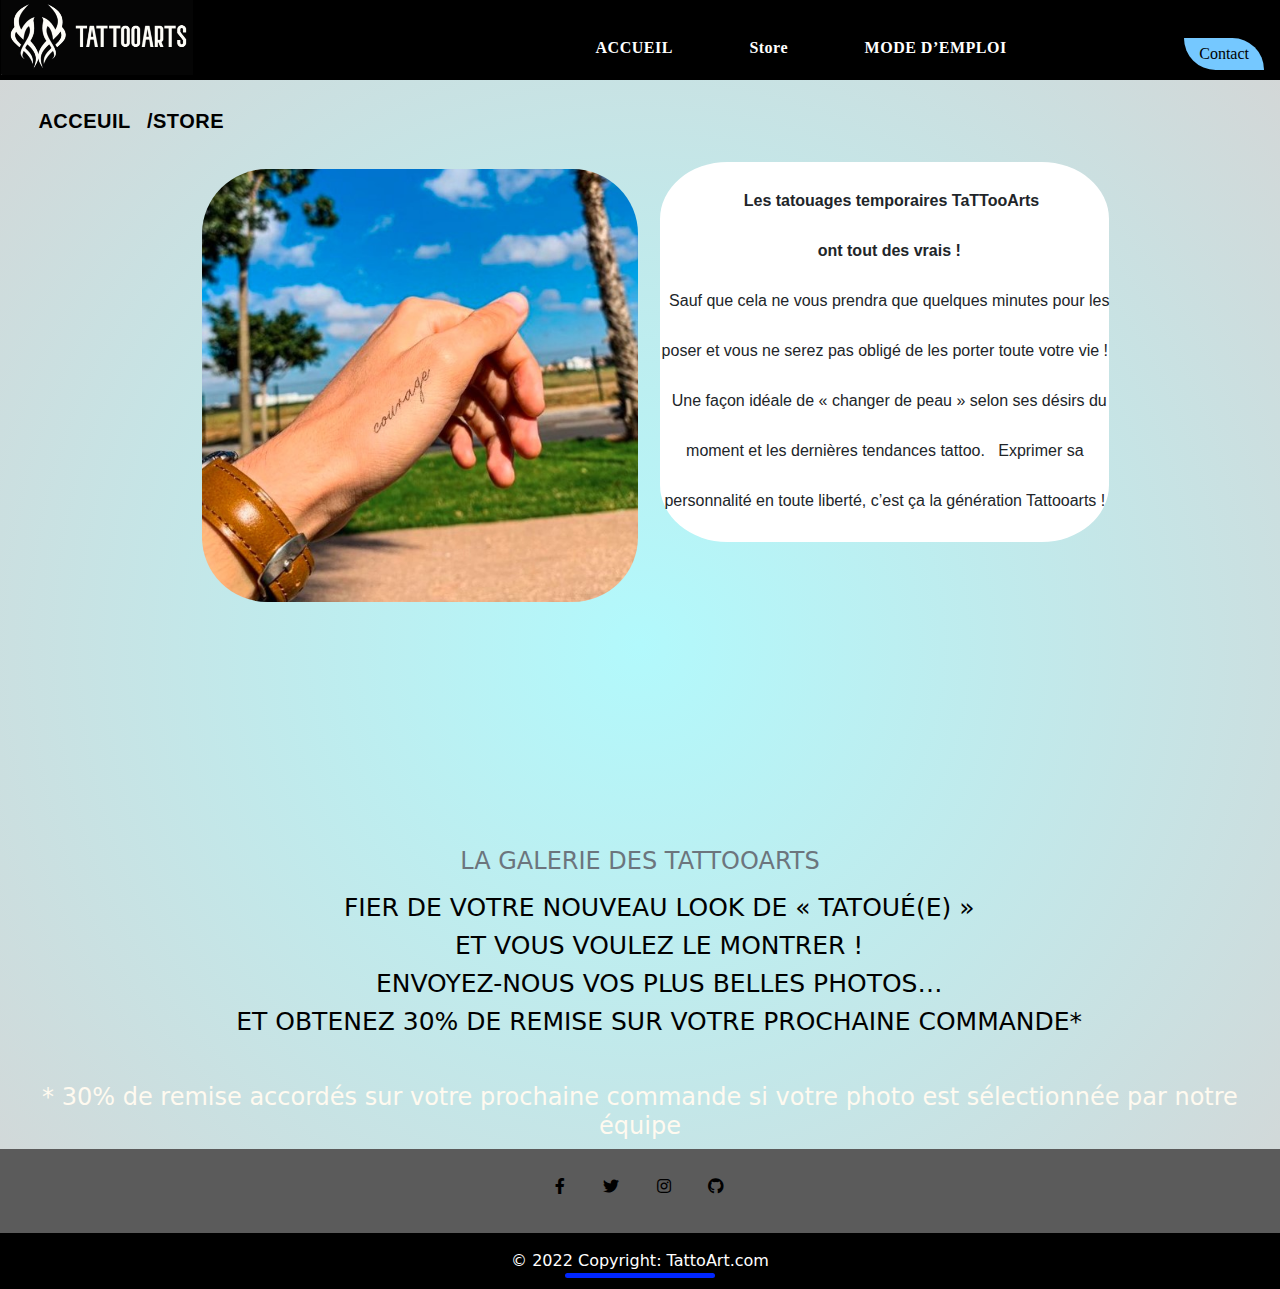
<file: index.html>
<!DOCTYPE html>
<html>
<head>
    <title>Liste</title>
    <meta charset="utf-8">
<meta http-equiv="X-UA-Compatible" content="IE-edge">
    <meta name="viewport" content="width=device-width, initial-scale=1">
    <link rel="stylesheet" href="https://use.fontawesome.com/releases/v5.5.0/css/all.css">
    <link href="https://cdn.jsdelivr.net/npm/bootstrap@5.1.3/dist/css/bootstrap.min.css" rel="stylesheet">
  <script src="https://cdn.jsdelivr.net/npm/bootstrap@5.1.3/dist/js/bootstrap.bundle.min.js"></script>
    <link rel="stylesheet" href="styl.css">
    

</head>
<body>
    <style>

    </style>
<div class="container"></div>
<div id="header">
    <img  id="cp" src="H.jpg" style="border-bottom: black 1PX SOLID;">
    <nav>
        <ul id="ul">
            <li><a id="BYAD" href="ACCEUIL.html">ACCUEIL</a></li>
            <li><a  id="BYAD" href="STORE.html">Store</a></li>
            <li><a id="BYAD" href="mode.html">MODE D’EMPLOI</a></li>

        </ul>
    </nav>
    <a class="CNT" href="Contact.html"><button >Contact</button></a>
</div>

<div class="upe">
    <div><a  class="up" href="ACCEUIL.html"><b>Acceuil</b>&nbsp;</a> 
  
  
      <a  class="up" href="STORE.html">/Store</a> 
  </div>
  </div>




   

<div class="FLEX" >
    <div >
    <img class="FL" src="aaaa.jpg" width="80% " height="60PX">   
   
</div>
<div class="FLX">
<P><B>&nbsp;&nbsp; Les tatouages temporaires TaTTooArts<BR>
    &nbsp;&nbsp;ont tout des vrais !</B><BR>
    
        &nbsp;&nbsp;Sauf que cela ne vous prendra que quelques minutes pour les poser et vous ne serez pas obligé de les porter toute votre vie !<BR>
    
            &nbsp;&nbsp;Une façon idéale de « changer de peau » selon ses désirs du moment et les dernières tendances tattoo.
    
            &nbsp;&nbsp;Exprimer sa personnalité en toute liberté, c’est ça la génération Tattooarts ! </P></div>
</div>
<div class="W">

<h4 class="HM text-secondary"> LA GALERIE DES TATTOOARTS</h4>
<h3  id="H2">FIER DE VOTRE NOUVEAU LOOK DE « TATOUÉ(E) » </h3>
<h3  id="H2">ET VOUS VOULEZ LE MONTRER ! </h3>
<H3  id="H2"> ENVOYEZ-NOUS VOS PLUS BELLES PHOTOS… </H3>
<H3  id="H2">ET OBTENEZ 30% DE REMISE SUR VOTRE PROCHAINE COMMANDE*</H3>
<H4  id="H4">* 30% de remise accordés sur votre prochaine commande si votre photo est sélectionnée par notre équipe</H4>

</div>



   
  <footer class=" text-center text-white" style="background-color:#5b5b5b;">
    <!-- Grid container -->
    <div class="container p-3 pb-0">
      <!-- Section: Social media -->
      <section class="mb-4">
        <!-- Facebook -->
        <a class="btn btn-outline-light btn-floating m-1 r" id="g" href="https://www.facebook.com/profile.php?id=100054025345709" target="_blank" role="button"
          ><i class="fab fa-facebook-f"></i
        ></a>
  
        <!-- Twitter -->
        <a class="btn btn-outline-light btn-floating m-1"  id="g" href="https://twitter.com/mehdi_boubella" target="_blank"  role="button"
          ><i class="fab fa-twitter"></i
        ></a>
  

  
        <!-- Instagram -->
        <a class="btn btn-outline-light btn-floating m-1"  id="g" href="https://www.instagram.com/mehdi_boubella/?hl=fr" target="_blank" role="button"
          ><i class="fab fa-instagram"></i
        ></a>
  
  
        <!-- Github -->
        <a class="btn btn-outline-light btn-floating m-1" id="g" href="https://github.com/Boubella08" target="_blank" role="button"
          ><i class="fab fa-github"></i
        ></a>
      </section>
      <!-- Section: Social media -->
    </div>
    <!-- Grid container -->
  
    <!-- Copyright -->
    <div class="text-center p-3" style="background-color: rgb(0, 0, 0);">
      © 2022 Copyright:
     <label > TattoArt.com</label>
    </div>
    <!-- Copyright -->
  </footer>
  




</div>


</body>
</html>
</file>
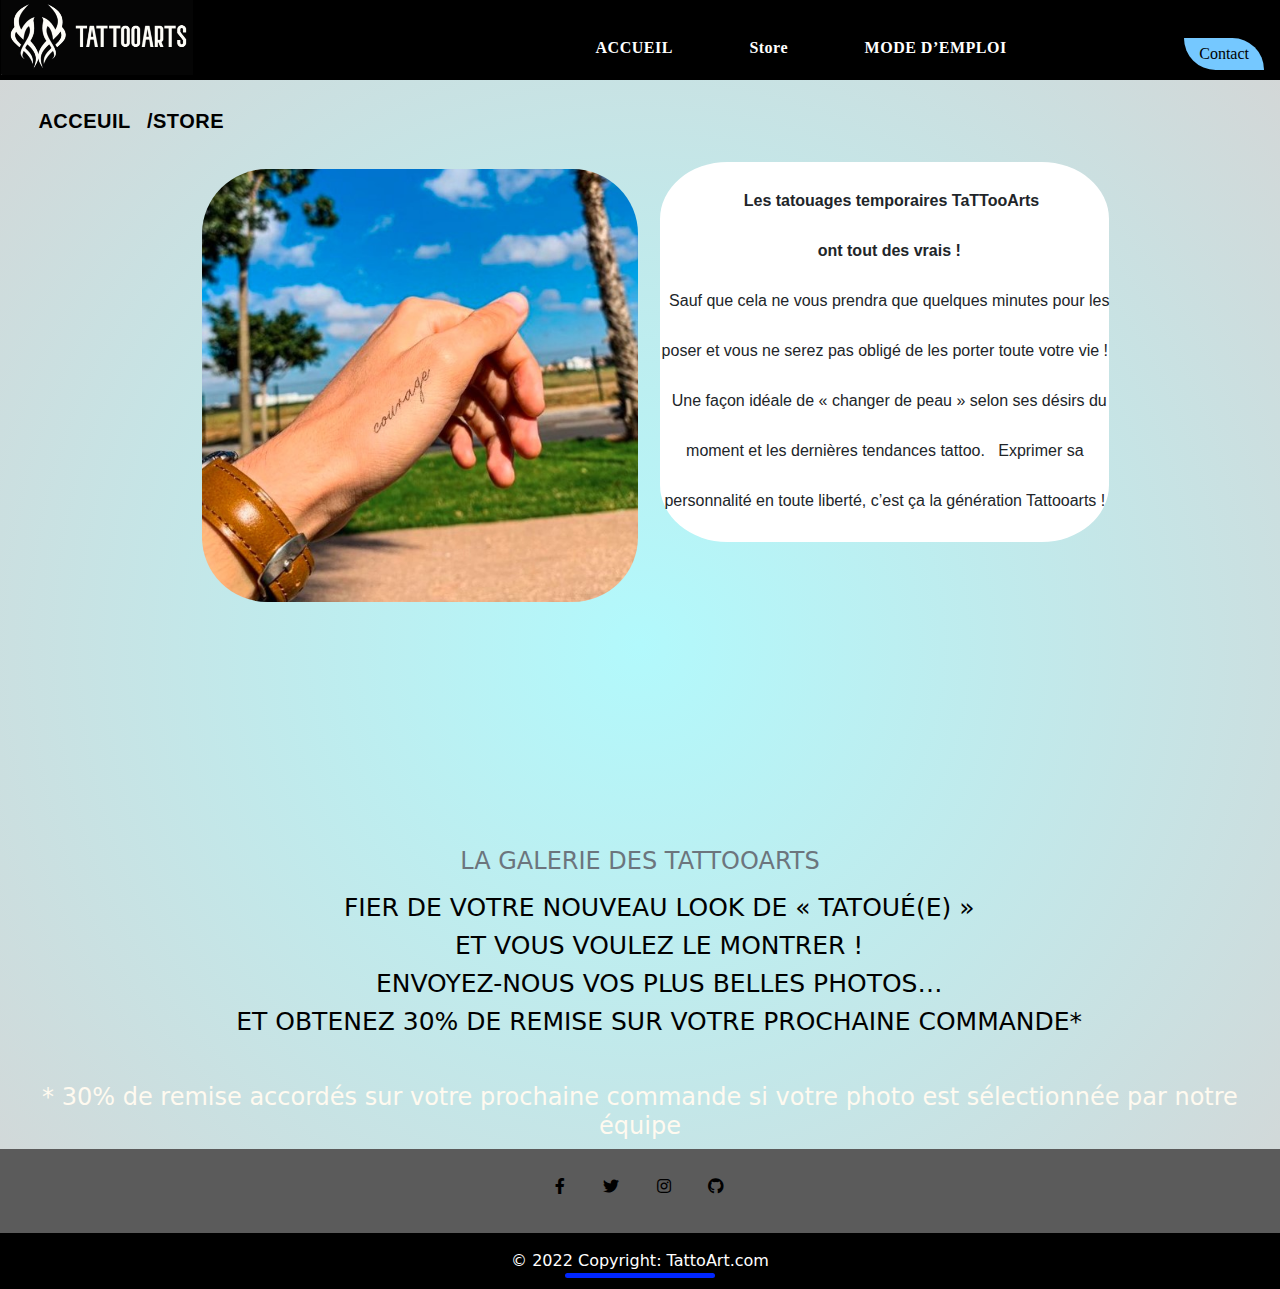
<file: ACCEUIL.html>
<!DOCTYPE html>
<html>
<head>
    <title>Liste</title>
    <meta charset="utf-8">
<meta http-equiv="X-UA-Compatible" content="IE-edge">
    <meta name="viewport" content="width=device-width, initial-scale=1">
    <link rel="stylesheet" href="https://use.fontawesome.com/releases/v5.5.0/css/all.css">
    <link href="https://cdn.jsdelivr.net/npm/bootstrap@5.1.3/dist/css/bootstrap.min.css" rel="stylesheet">
  <script src="https://cdn.jsdelivr.net/npm/bootstrap@5.1.3/dist/js/bootstrap.bundle.min.js"></script>
    <link rel="stylesheet" href="styl.css">
    

</head>
<body>
    <style>

    </style>
<div class="container"></div>
<div id="header">
    <img  id="cp" src="H.jpg" style="border-bottom: black 1PX SOLID;">
    <nav>
        <ul id="ul">
            <li><a id="BYAD" href="ACCEUIL.html">ACCUEIL</a></li>
            <li><a  id="BYAD" href="STORE.html">Store</a></li>
            <li><a id="BYAD" href="mode.html">MODE D’EMPLOI</a></li>

        </ul>
    </nav>
    <a class="CNT" href="Contact.html"><button >Contact</button></a>
</div>

<div class="upe">
    <div><a  class="up" href="ACCEUIL.html"><b>Acceuil</b>&nbsp;</a> 
  
  
      <a  class="up" href="STORE.html">/Store</a> 
  </div>
  </div>




   

<div class="FLEX" >
    <div >
    <img class="FL" src="aaaa.jpg" width="80% " height="60PX">   
   
</div>
<div class="FLX">
<P><B>&nbsp;&nbsp; Les tatouages temporaires TaTTooArts<BR>
    &nbsp;&nbsp;ont tout des vrais !</B><BR>
    
        &nbsp;&nbsp;Sauf que cela ne vous prendra que quelques minutes pour les poser et vous ne serez pas obligé de les porter toute votre vie !<BR>
    
            &nbsp;&nbsp;Une façon idéale de « changer de peau » selon ses désirs du moment et les dernières tendances tattoo.
    
            &nbsp;&nbsp;Exprimer sa personnalité en toute liberté, c’est ça la génération Tattooarts ! </P></div>
</div>
<div class="W">

<h4 class="HM text-secondary"> LA GALERIE DES TATTOOARTS</h4>
<h3  id="H2">FIER DE VOTRE NOUVEAU LOOK DE « TATOUÉ(E) » </h3>
<h3  id="H2">ET VOUS VOULEZ LE MONTRER ! </h3>
<H3  id="H2"> ENVOYEZ-NOUS VOS PLUS BELLES PHOTOS… </H3>
<H3  id="H2">ET OBTENEZ 30% DE REMISE SUR VOTRE PROCHAINE COMMANDE*</H3>
<H4  id="H4">* 30% de remise accordés sur votre prochaine commande si votre photo est sélectionnée par notre équipe</H4>

</div>



   
  <footer class=" text-center text-white" style="background-color:#5b5b5b;">
    <!-- Grid container -->
    <div class="container p-3 pb-0">
      <!-- Section: Social media -->
      <section class="mb-4">
        <!-- Facebook -->
        <a class="btn btn-outline-light btn-floating m-1 r" id="g" href="https://www.facebook.com/profile.php?id=100054025345709" target="_blank" role="button"
          ><i class="fab fa-facebook-f"></i
        ></a>
  
        <!-- Twitter -->
        <a class="btn btn-outline-light btn-floating m-1"  id="g" href="https://twitter.com/mehdi_boubella" target="_blank"  role="button"
          ><i class="fab fa-twitter"></i
        ></a>
  

  
        <!-- Instagram -->
        <a class="btn btn-outline-light btn-floating m-1"  id="g" href="https://www.instagram.com/mehdi_boubella/?hl=fr" target="_blank" role="button"
          ><i class="fab fa-instagram"></i
        ></a>
  
  
        <!-- Github -->
        <a class="btn btn-outline-light btn-floating m-1" id="g" href="https://github.com/Boubella08" target="_blank" role="button"
          ><i class="fab fa-github"></i
        ></a>
      </section>
      <!-- Section: Social media -->
    </div>
    <!-- Grid container -->
  
    <!-- Copyright -->
    <div class="text-center p-3" style="background-color: rgb(0, 0, 0);">
      © 2022 Copyright:
     <label > TattoArt.com</label>
    </div>
    <!-- Copyright -->
  </footer>
  




</div>


</body>
</html>
</file>
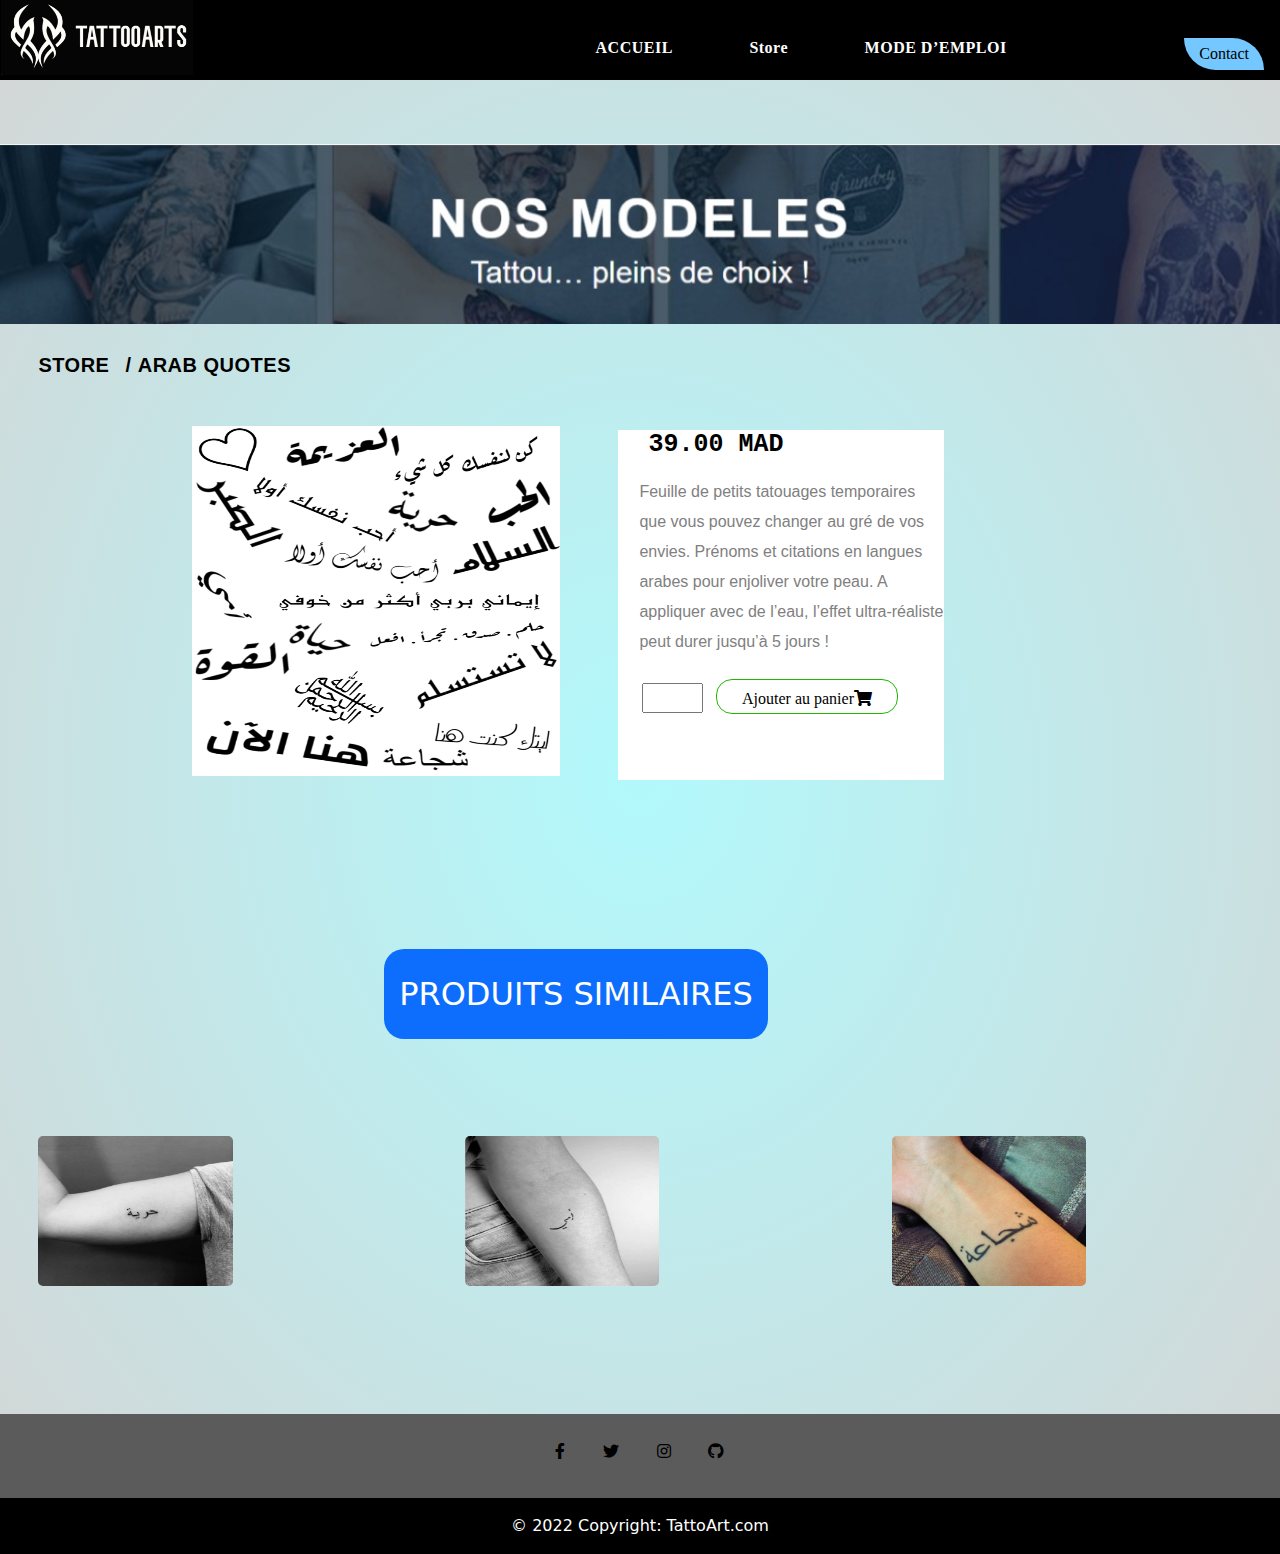
<file: arabquo.html>
<!DOCTYPE html>
<html>
  <head>
    <title>Liste</title>
    <meta charset="utf-8">
    <meta name="viewport" content="width=device-width, initial-scale=1">
    <link rel="stylesheet" href="https://use.fontawesome.com/releases/v5.5.0/css/all.css">
    <link href="https://cdn.jsdelivr.net/npm/bootstrap@5.1.3/dist/css/bootstrap.min.css" rel="stylesheet">
  <script src="https://cdn.jsdelivr.net/npm/bootstrap@5.1.3/dist/js/bootstrap.bundle.min.js"></script>
    <link rel="stylesheet" href="styl.css">
  </head>
  <body>
    <div id="header">
      <img id="cp" src="H.jpg" style="border-bottom: black 1px SOLID" />
      <nav>
        <ul id="ul">
          <li><a id="BYAD" href="ACCEUIL.html">ACCUEIL</a></li>
          <li><a  id="BYAD" href="STORE.html">Store</a></li>
          <li><a id="BYAD" href="mode.html">MODE D’EMPLOI</a></li>
        </ul>
      </nav>
      <a class="CNT" href="Contact.html"><button>Contact</button></a>
    </div>

    <div><img id="NOS" src="Capture web_16-12-2021_214516_.jpeg" /></div>
    <div class="upe">
      <div>
        <a class="up" href="STORE.html">Store&nbsp;</a>

        <a class="up" href="STORE.html"><b>/&nbsp;Arab Quotes</b></a>
      </div>
    </div>

    <div class="QUOTE">
      <div id="photo">
        <img id="IMS" src="QUOTARAB.jpeg" />
      </div>
      <div id="statuS">
        <h3><b>39.00 MAD</b></h3>

        <p>
          Feuille de petits tatouages temporaires que vous pouvez changer au gré
          de vos envies. Prénoms et citations en langues arabes pour enjoliver
          votre peau. A appliquer avec de l’eau, l’effet ultra-réaliste peut
          durer jusqu’à 5 jours !
        </p>
        <input type="number" id="num" value="numero" name="1" />
        <button type="submit" id="SUB2" >
          Ajouter au panier<i id="pan" class="fas fa-shopping-cart"></i>
        </button>
      </div>
    </div>
    


      <h2 class="bg-primary text-white" id="PROD">PRODUITS SIMILAIRES </h2>
      <div class="CON">
      <div class="A"><img id="sq" src="ar1.jpeg" /></div>
      <div class="A"><img id="sq" src="AR2.jpeg" /></div>
      <div class="A"><img id="sq" src="AR3.jpeg" /></div>
    </div>
    

    <footer class=" text-center text-white" style="background-color:#5b5b5b;">
      <!-- Grid container -->
      <div class="container p-3 pb-0">
        <!-- Section: Social media -->
        <section class="mb-4">
          <!-- Facebook -->
          <a class="btn btn-outline-light btn-floating m-1 r" id="g" href="https://www.facebook.com/profile.php?id=100054025345709" target="_blank" role="button"
            ><i class="fab fa-facebook-f"></i
          ></a>
    
          <!-- Twitter -->
          <a class="btn btn-outline-light btn-floating m-1"  id="g" href="https://twitter.com/mehdi_boubella" target="_blank"  role="button"
            ><i class="fab fa-twitter"></i
          ></a>
    
  
    
          <!-- Instagram -->
          <a class="btn btn-outline-light btn-floating m-1"  id="g" href="https://www.instagram.com/mehdi_boubella/?hl=fr" target="_blank" role="button"
            ><i class="fab fa-instagram"></i
          ></a>
    
    
          <!-- Github -->
          <a class="btn btn-outline-light btn-floating m-1" id="g" href="https://github.com/Boubella08" target="_blank" role="button"
            ><i class="fab fa-github"></i
          ></a>
        </section>
        <!-- Section: Social media -->
      </div>
      <!-- Grid container -->
    
      <!-- Copyright -->
      <div class="text-center p-3" style="background-color: rgb(0, 0, 0);">
        © 2022 Copyright:
       <label > TattoArt.com</label>
      </div>
      <!-- Copyright -->
    </footer>

    <style>
      h2 {
        color: gray;
        margin-top: -10%;
      }
      .A #sq {
        display: block;
        border-radius: 5px;
      }
      .A:hover {
        transform: scale(1.2);
      }
      #SUB2:hover {
        background-color: #4caf50;
        color: white;
      }
      input[type="number"] {
        width: 20%;
        height: 30px;
        text-align: center;
        margin-left: 1%;
        margin-top: 3%;
      }
      input[type="number"]:hover {
        border-color: rgba(20, 0, 148, 0.692);
        box-shadow: black;
      }
    

      #photo {
        margin-right: 10%;
        margin-bottom: 10%;
      }
      H3 {
        color: black;
        font-size: 25px;
        margin-left: 3%;
      }
      #pan {
        color: black;
      }
    </style>
  </body>
</html>
</file>
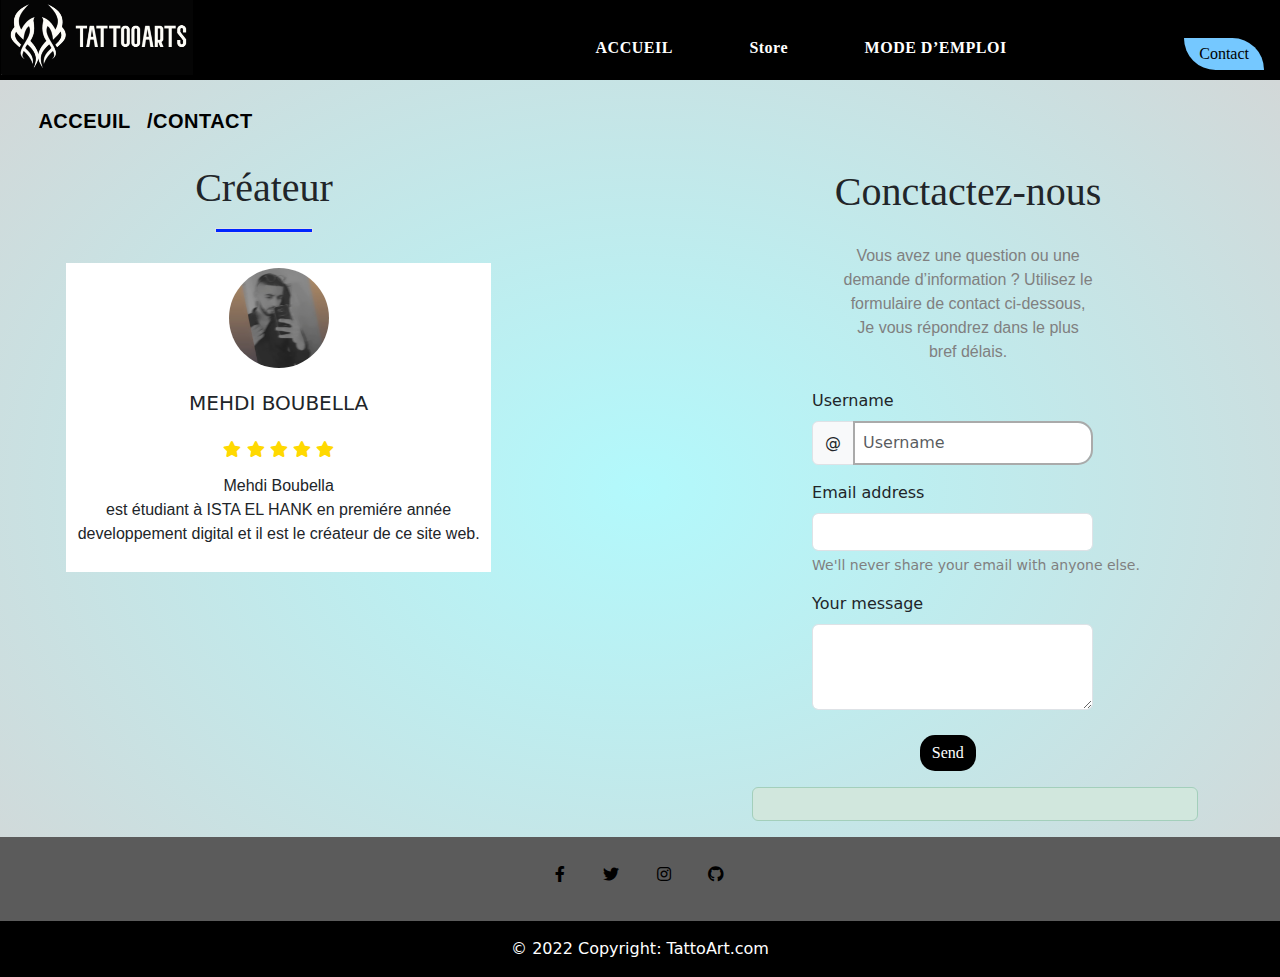
<file: contact.html>
<!DOCTYPE html>
<html>
<head>
  <title>Liste</title>
  <meta charset="utf-8">
  <meta name="viewport" content="width=device-width, initial-scale=1">
  <link rel="stylesheet" href="https://use.fontawesome.com/releases/v5.5.0/css/all.css">
  <link href="https://cdn.jsdelivr.net/npm/bootstrap@5.1.3/dist/css/bootstrap.min.css" rel="stylesheet">
<script src="https://cdn.jsdelivr.net/npm/bootstrap@5.1.3/dist/js/bootstrap.bundle.min.js"></script>
  <link rel="stylesheet" href="styl.css">
    
    

</head>
<body>
  
    <div id="header">
        <img  id="cp" src="H.jpg" style="border-bottom: black 1PX SOLID;">
    <nav>
        <ul id="ul">
          <li><a id="BYAD" href="ACCEUIL.html">ACCUEIL</a></li>
          <li><a  id="BYAD" href="STORE.html">Store</a></li>
          <li><a id="BYAD" href="mode.html">MODE D’EMPLOI</a></li>

        </ul>
    </nav>
    <a class="CNT" href="Contact.html"><button >Contact</button></a>
</div>

<div class="upe">
  <div><a  class="up" href="ACCEUIL.html"><b>Acceuil</b>&nbsp;</a> 
    <a  class="up" href="STORE.html">/Contact</a> 
</div>
</div>

<div class="jmaa">
 
    <div class="CRE">
     <h1>Créateur</h1>
      <div class="border"></div>

    <div class="RA">
      <div class="col">
        <div class="testimonial">
          <img src="IMG_20211127_011144_631.jpg" alt="">
          <div class="name">Mehdi Boubella</div>
          <div class="star">
            <i id="o" class="fas fa-star"></i>
            <i id="o" class="fas fa-star"></i>
            <i id="o" class="fas fa-star"></i>
            <i id="o" class="fas fa-star"></i>
            <i id="o" class="fas fa-star"></i>
          </div>

          <p>
            Mehdi Boubella<br> est étudiant à ISTA EL HANK en premiére année developpement digital et il est le créateur de ce site web. 
          </p>
        </div>
      </div>
    </div>
  </div>



  <div class="B">
     <h1>Conctactez-nous</h1>
        <p id="kj">Vous avez une question ou une demande d’information ? 
                    Utilisez le formulaire de contact ci-dessous, 
                      Je vous  répondrez dans le plus bref délais.</p>


      <form>
          <label for="exampleFormControlInput1" class="form-label">Username</label><BR>
          <div class="input-group mb-3" id="AWA">
          <span class="input-group-text" id="basic-addon1">@</span>
          <input type="text" class="form-control" placeholder="Username"  aria-label="Username" aria-describedby="basic-addon1">
          </div>
          <div class="mb-3">
          <label for="exampleInputEmail1" class="form-label">Email address</label>
          <input type="email" class="form-control" id="exampleInputEmail1" aria-describedby="emailHelp">
          <div id="emailHelp" class="form-text">We'll never share your email with anyone else.</div>
          </div>
          <div class="mb-3">
          <label for="exampleFormControlTextarea1" class="form-label">Your message</label>
          <textarea class="form-control" id="exampleFormControlTextarea1" rows="3"></textarea>
          </div>
          <button type="submit" class="btn btn-dark" data-bs-toggle="collapse" data-bs-target="#demo" id="submit"> Send</button>

        </form>
  </div>

  </div>


</div>


  <div class="container mt-3">
  
    <div class="alert alert-success"  id="message" >
    
      <div id="demo" class="collapse">
        <strong>Success!</strong> The message has been sent successfully
      </div>
    </div>
  </div>
    
 




  <footer class=" text-center text-white" style="background-color:#5b5b5b;">
    <!-- Grid container -->
    <div class="container p-3 pb-0">
      <!-- Section: Social media -->
      <section class="mb-4">
        <!-- Facebook -->
        <a class="btn btn-outline-light btn-floating m-1 r" id="g" href="https://www.facebook.com/profile.php?id=100054025345709" target="_blank" role="button"
          ><i class="fab fa-facebook-f"></i
        ></a>
  
        <!-- Twitter -->
        <a class="btn btn-outline-light btn-floating m-1"  id="g" href="https://twitter.com/mehdi_boubella" target="_blank"  role="button"
          ><i class="fab fa-twitter"></i
        ></a>
  

  
        <!-- Instagram -->
        <a class="btn btn-outline-light btn-floating m-1"  id="g" href="https://www.instagram.com/mehdi_boubella/?hl=fr" target="_blank" role="button"
          ><i class="fab fa-instagram"></i
        ></a>
  
  
        <!-- Github -->
        <a class="btn btn-outline-light btn-floating m-1" id="g" href="https://github.com/Boubella08" target="_blank" role="button"
          ><i class="fab fa-github"></i
        ></a>
      </section>
      <!-- Section: Social media -->
    </div>
    <!-- Grid container -->
  
    <!-- Copyright -->
    <div class="text-center p-3" style="background-color: rgb(0, 0, 0);">
      © 2022 Copyright:
     <label > TattoArt.com</label>
    </div>
    <!-- Copyright -->
  </footer>















<style>
  


  
 
  form{
    margin-left: 25%;
    margin-top: 4%;
  }
 
  .maza{
    color: white;
    font-family: calibri;
    
   
  }
  .maza:hover{
    color: white;
  }

  *{
    margin: 0px;
    padding: 0px;
    box-sizing: border-box;
  }


</style>
</body>
</html>
</file>
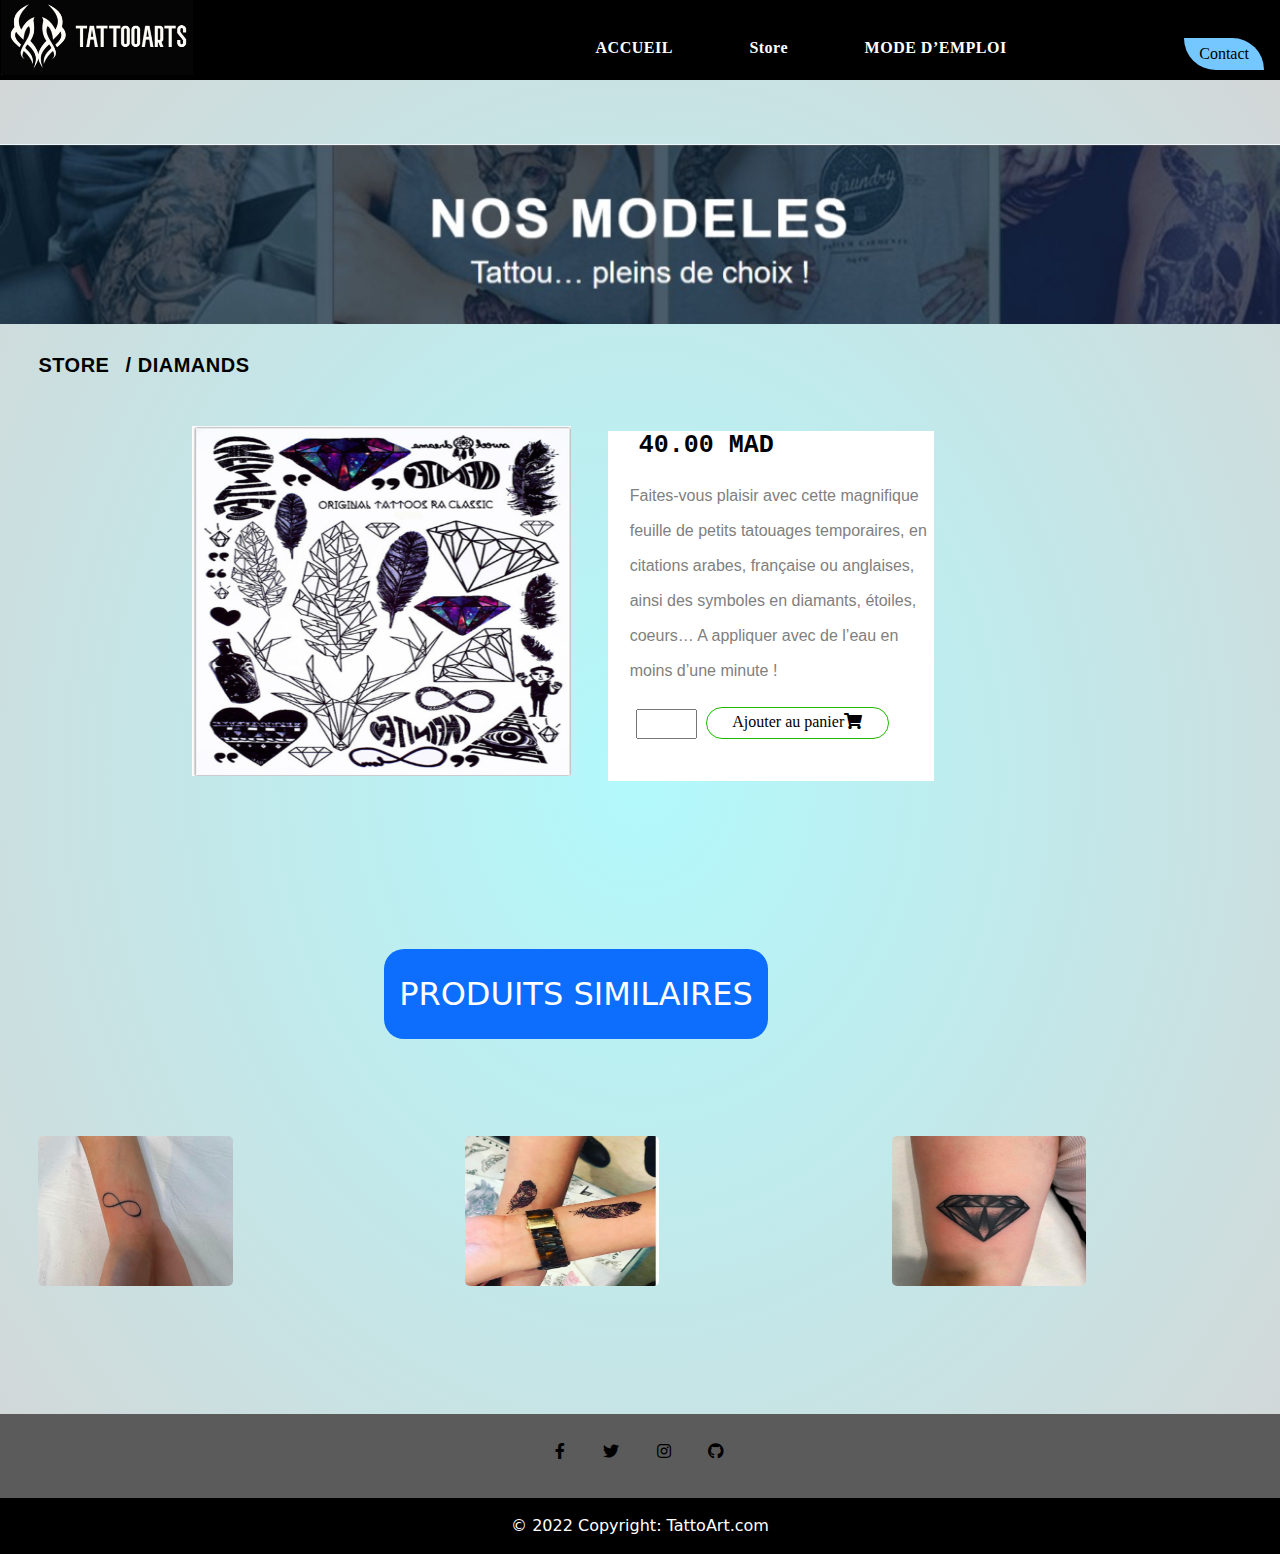
<file: diam.html>
<!DOCTYPE html>
<html>
  <head>
    <title>Liste</title>
    <meta charset="utf-8" />
    <meta name="viewport" content="width=device-width, initial-scale=1" />
    <link
      rel="stylesheet"
      href="https://use.fontawesome.com/releases/v5.5.0/css/all.css"
    />
    <link
      href="https://cdn.jsdelivr.net/npm/bootstrap@5.1.3/dist/css/bootstrap.min.css"
      rel="stylesheet"
    />
    <script src="https://cdn.jsdelivr.net/npm/bootstrap@5.1.3/dist/js/bootstrap.bundle.min.js"></script>
    <link rel="stylesheet" href="styl.css" />
  </head>
  <body>
    <div id="header">
      <img id="cp" src="H.jpg" style="border-bottom: black 1px SOLID" />
      <nav>
        <ul id="ul">
          <li><a id="BYAD" href="ACCEUIL.html">ACCUEIL</a></li>
          <li><a id="BYAD" href="STORE.html">Store</a></li>
          <li><a id="BYAD" href="mode.html">MODE D’EMPLOI</a></li>
        </ul>
      </nav>
      <a class="CNT" href="Contact.html"><button>Contact</button></a>
    </div>

    <div><img id="NOS" src="Capture web_16-12-2021_214516_.jpeg" /></div>
    <div class="upe">
      <div>
        <a class="up" href="STORE.html">Store&nbsp;</a>

        <a class="up" href="diam.html"><b>/&nbsp;Diamands</b></a>
      </div>
    </div>

    <div class="QUOTE">
      <div id="photo">
        <img id="IM2" src="diamond.png" />
      </div>
      <div id="st">
        <h3><B>40.00 MAD</B></h3>

        <p>
          Faites-vous plaisir avec cette magnifique feuille de petits tatouages
          temporaires, en citations arabes, française ou anglaises, ainsi des
          symboles en diamants, étoiles, coeurs… A appliquer avec de l’eau en
          moins d’une minute !
        </p>
        <input type="number" id="numD" value="numero" name="1" />
        <button type="submit" id="SUB3">
          <h6>
            Ajouter au panier<i id="pan" class="fas fa-shopping-cart"></i>
          </h6>
        </button>
      </div>
    </div>

    <h2 class="bg-primary text-white" id="PROD">PRODUITS SIMILAIRES</h2>

    <div class="CON">
      <div class="A"><img id="sq" src="infi.jpg" /></div>
      <div class="A"><img id="sq" src="dt.jpg" /></div>
      <div class="A"><img id="sq" src="di1.jpg" /></div>
    </div>
    

    <footer class=" text-center text-white" style="background-color:#5b5b5b;">
      <!-- Grid container -->
      <div class="container p-3 pb-0">
        <!-- Section: Social media -->
        <section class="mb-4">
          <!-- Facebook -->
          <a class="btn btn-outline-light btn-floating m-1 r" id="g" href="https://www.facebook.com/profile.php?id=100054025345709" target="_blank" role="button"
            ><i class="fab fa-facebook-f"></i
          ></a>
    
          <!-- Twitter -->
          <a class="btn btn-outline-light btn-floating m-1"  id="g" href="https://twitter.com/mehdi_boubella" target="_blank"  role="button"
            ><i class="fab fa-twitter"></i
          ></a>
    
  
    
          <!-- Instagram -->
          <a class="btn btn-outline-light btn-floating m-1"  id="g" href="https://www.instagram.com/mehdi_boubella/?hl=fr" target="_blank" role="button"
            ><i class="fab fa-instagram"></i
          ></a>
    
    
          <!-- Github -->
          <a class="btn btn-outline-light btn-floating m-1" id="g" href="https://github.com/Boubella08" target="_blank" role="button"
            ><i class="fab fa-github"></i
          ></a>
        </section>
        <!-- Section: Social media -->
      </div>
      <!-- Grid container -->
    
      <!-- Copyright -->
      <div class="text-center p-3" style="background-color: rgb(0, 0, 0);">
        © 2022 Copyright:
       <label > TattoArt.com</label>
      </div>
      <!-- Copyright -->
    </footer>
    
  </body>
</html>
</file>
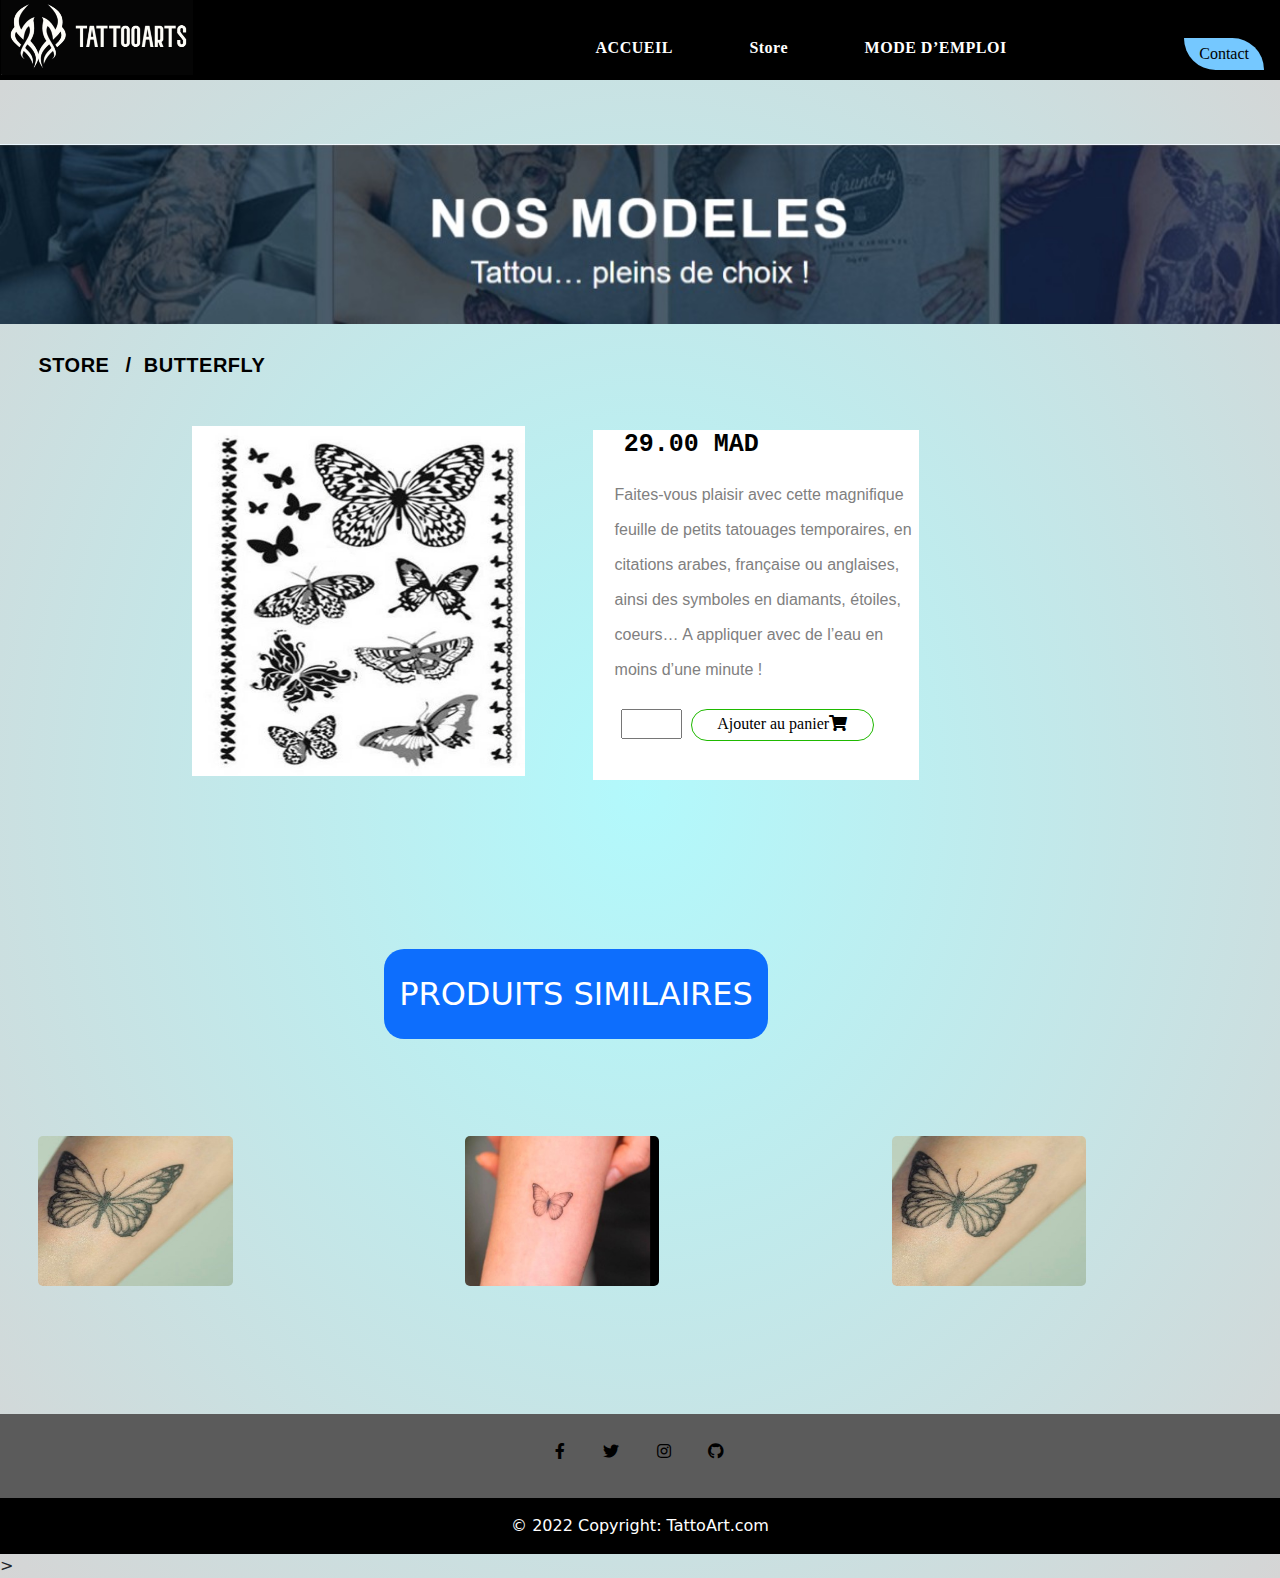
<file: index (2).html>
<!DOCTYPE html>
<html>
<head>
    <title>Liste</title>
    <meta charset="utf-8">
    <meta name="viewport" content="width=device-width, initial-scale=1">
    <link rel="stylesheet" href="https://use.fontawesome.com/releases/v5.5.0/css/all.css">
    <link href="https://cdn.jsdelivr.net/npm/bootstrap@5.1.3/dist/css/bootstrap.min.css" rel="stylesheet">
  <script src="https://cdn.jsdelivr.net/npm/bootstrap@5.1.3/dist/js/bootstrap.bundle.min.js"></script>
    <link rel="stylesheet" href="styl.css">
</head>
<body>


        
<div id="header">
            <img  id="cp" src="H.jpg" style="border-bottom: black 1PX SOLID;">
    <nav>
        <ul id="ul">
            <li><a id="BYAD" href="ACCEUIL.html">ACCUEIL</a></li>
            <li><a  id="BYAD" href="STORE.html">Store</a></li>
            <li><a id="BYAD" href="mode.html">MODE D’EMPLOI</a></li>

        </ul>
    </nav>
    <a class="CNT" href="Contact.html"><button >Contact</button></a>
</div>

  
    
<div>  <img id="NOS" src="Capture web_16-12-2021_214516_.jpeg"></div>
<div class="upe">
    <div><a  class="up" href="STORE.html">Store&nbsp;</a> 


    <a  class="up" href="BUTTER.html"><b>/&nbsp; Butterfly</b></a> 
    </div>
</div>

<div class="QUOTE">
<div id="photo">
    <img id="IMT" src="bu.jpg">
</div>
<div id="stat">
    <H3><B>29.00 MAD</B></H3>

    <p>Faites-vous plaisir avec cette magnifique feuille de petits tatouages temporaires, en citations arabes, 
        française ou anglaises, ainsi des symboles en diamants, étoiles, 
        coeurs… A appliquer avec de l’eau en moins d’une minute !</p>
         <input type="number" id="num" value="numero" name="1">
         <button  type="submit" id="SUBFLY" > <h6>Ajouter au panier<i id="pan" class="fas fa-shopping-cart"></i></h6> 
</div>
</div>

    <h2 class="bg-primary text-white" id="PROD">PRODUITS SIMILAIRES </h2>
    <div class="CON">
<div class="A" > <img  id="sq"  src="butf.jpg"  />   </div>
<div class="A" > <img  id="sq" src="bu1.jpg"  />   </div>
<div class="A" > <img  id="sq" src="bu2.jpg"  />   </div>

</div>

<footer class=" text-center text-white" style="background-color:#5b5b5b;">
    <!-- Grid container -->
    <div class="container p-3 pb-0">
      <!-- Section: Social media -->
      <section class="mb-4">
        <!-- Facebook -->
        <a class="btn btn-outline-light btn-floating m-1 r" id="g" href="https://www.facebook.com/profile.php?id=100054025345709" target="_blank" role="button"
          ><i class="fab fa-facebook-f"></i
        ></a>
  
        <!-- Twitter -->
        <a class="btn btn-outline-light btn-floating m-1"  id="g" href="https://twitter.com/mehdi_boubella" target="_blank"  role="button"
          ><i class="fab fa-twitter"></i
        ></a>
  

  
        <!-- Instagram -->
        <a class="btn btn-outline-light btn-floating m-1"  id="g" href="https://www.instagram.com/mehdi_boubella/?hl=fr" target="_blank" role="button"
          ><i class="fab fa-instagram"></i
        ></a>
  
  
        <!-- Github -->
        <a class="btn btn-outline-light btn-floating m-1" id="g" href="https://github.com/Boubella08" target="_blank" role="button"
          ><i class="fab fa-github"></i
        ></a>
      </section>
      <!-- Section: Social media -->
    </div>
    <!-- Grid container -->
  
    <!-- Copyright -->
    <div class="text-center p-3" style="background-color: rgb(0, 0, 0);">
      © 2022 Copyright:
     <label > TattoArt.com</label>
    </div>
    <!-- Copyright -->
  </footer>>
<style>
    h2{
        color: gray;
        margin-top: -10%;
    }
   
#SUBFLY:hover {
  background-color: #4CAF50;
  color: white;
}
 
    input[type=number]{
        width: 20%;
        height: 30px;
        text-align: center;
        margin-left: 2%;
        margin-top: 2%;
    }
    input[type=number]:hover{
       border-color: rgba(20, 0, 148, 0.692);
       box-shadow: black;
    }
   
    #pan{
        color: black;
    }

</style>
</body></html>
</file>
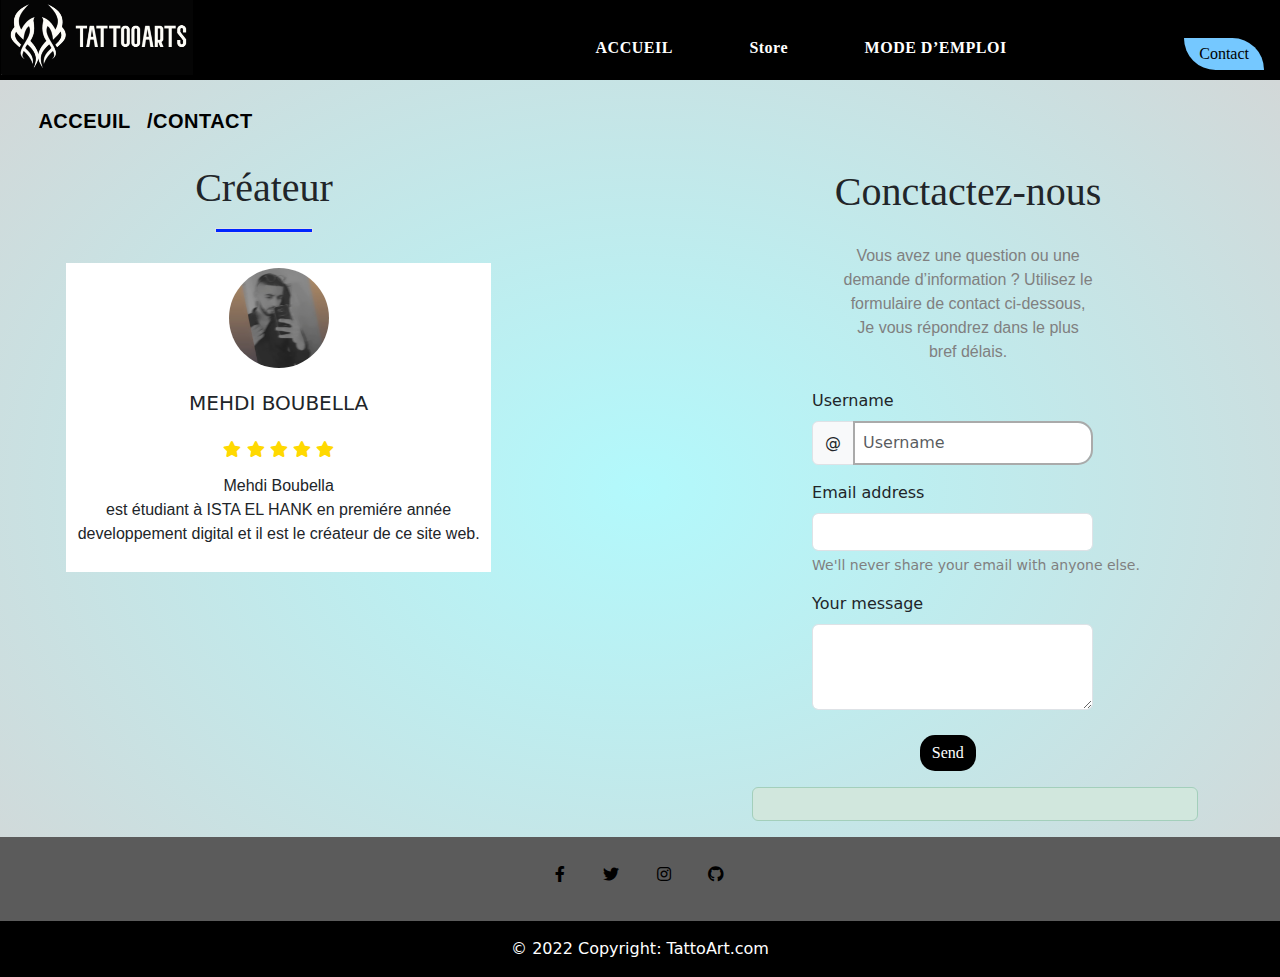
<file: index (3).html>
<!DOCTYPE html>
<html>
<head>
  <title>Liste</title>
  <meta charset="utf-8">
  <meta name="viewport" content="width=device-width, initial-scale=1">
  <link rel="stylesheet" href="https://use.fontawesome.com/releases/v5.5.0/css/all.css">
  <link href="https://cdn.jsdelivr.net/npm/bootstrap@5.1.3/dist/css/bootstrap.min.css" rel="stylesheet">
<script src="https://cdn.jsdelivr.net/npm/bootstrap@5.1.3/dist/js/bootstrap.bundle.min.js"></script>
  <link rel="stylesheet" href="styl.css">
    
    

</head>
<body>
  
    <div id="header">
        <img  id="cp" src="H.jpg" style="border-bottom: black 1PX SOLID;">
    <nav>
        <ul id="ul">
          <li><a id="BYAD" href="ACCEUIL.html">ACCUEIL</a></li>
          <li><a  id="BYAD" href="STORE.html">Store</a></li>
          <li><a id="BYAD" href="mode.html">MODE D’EMPLOI</a></li>

        </ul>
    </nav>
    <a class="CNT" href="Contact.html"><button >Contact</button></a>
</div>

<div class="upe">
  <div><a  class="up" href="ACCEUIL.html"><b>Acceuil</b>&nbsp;</a> 
    <a  class="up" href="STORE.html">/Contact</a> 
</div>
</div>

<div class="jmaa">
 
    <div class="CRE">
     <h1>Créateur</h1>
      <div class="border"></div>

    <div class="RA">
      <div class="col">
        <div class="testimonial">
          <img src="IMG_20211127_011144_631.jpg" alt="">
          <div class="name">Mehdi Boubella</div>
          <div class="star">
            <i id="o" class="fas fa-star"></i>
            <i id="o" class="fas fa-star"></i>
            <i id="o" class="fas fa-star"></i>
            <i id="o" class="fas fa-star"></i>
            <i id="o" class="fas fa-star"></i>
          </div>

          <p>
            Mehdi Boubella<br> est étudiant à ISTA EL HANK en premiére année developpement digital et il est le créateur de ce site web. 
          </p>
        </div>
      </div>
    </div>
  </div>



  <div class="B">
     <h1>Conctactez-nous</h1>
        <p id="kj">Vous avez une question ou une demande d’information ? 
                    Utilisez le formulaire de contact ci-dessous, 
                      Je vous  répondrez dans le plus bref délais.</p>


      <form>
          <label for="exampleFormControlInput1" class="form-label">Username</label><BR>
          <div class="input-group mb-3" id="AWA">
          <span class="input-group-text" id="basic-addon1">@</span>
          <input type="text" class="form-control" placeholder="Username"  aria-label="Username" aria-describedby="basic-addon1">
          </div>
          <div class="mb-3">
          <label for="exampleInputEmail1" class="form-label">Email address</label>
          <input type="email" class="form-control" id="exampleInputEmail1" aria-describedby="emailHelp">
          <div id="emailHelp" class="form-text">We'll never share your email with anyone else.</div>
          </div>
          <div class="mb-3">
          <label for="exampleFormControlTextarea1" class="form-label">Your message</label>
          <textarea class="form-control" id="exampleFormControlTextarea1" rows="3"></textarea>
          </div>
          <button type="submit" class="btn btn-dark" data-bs-toggle="collapse" data-bs-target="#demo" id="submit"> Send</button>

        </form>
  </div>

  </div>


</div>


  <div class="container mt-3">
  
    <div class="alert alert-success"  id="message" >
    
      <div id="demo" class="collapse">
        <strong>Success!</strong> The message has been sent successfully
      </div>
    </div>
  </div>
    
 




  <footer class=" text-center text-white" style="background-color:#5b5b5b;">
    <!-- Grid container -->
    <div class="container p-3 pb-0">
      <!-- Section: Social media -->
      <section class="mb-4">
        <!-- Facebook -->
        <a class="btn btn-outline-light btn-floating m-1 r" id="g" href="https://www.facebook.com/profile.php?id=100054025345709" target="_blank" role="button"
          ><i class="fab fa-facebook-f"></i
        ></a>
  
        <!-- Twitter -->
        <a class="btn btn-outline-light btn-floating m-1"  id="g" href="https://twitter.com/mehdi_boubella" target="_blank"  role="button"
          ><i class="fab fa-twitter"></i
        ></a>
  

  
        <!-- Instagram -->
        <a class="btn btn-outline-light btn-floating m-1"  id="g" href="https://www.instagram.com/mehdi_boubella/?hl=fr" target="_blank" role="button"
          ><i class="fab fa-instagram"></i
        ></a>
  
  
        <!-- Github -->
        <a class="btn btn-outline-light btn-floating m-1" id="g" href="https://github.com/Boubella08" target="_blank" role="button"
          ><i class="fab fa-github"></i
        ></a>
      </section>
      <!-- Section: Social media -->
    </div>
    <!-- Grid container -->
  
    <!-- Copyright -->
    <div class="text-center p-3" style="background-color: rgb(0, 0, 0);">
      © 2022 Copyright:
     <label > TattoArt.com</label>
    </div>
    <!-- Copyright -->
  </footer>















<style>
  


  
 
  form{
    margin-left: 25%;
    margin-top: 4%;
  }
 
  .maza{
    color: white;
    font-family: calibri;
    
   
  }
  .maza:hover{
    color: white;
  }

  *{
    margin: 0px;
    padding: 0px;
    box-sizing: border-box;
  }


</style>
</body>
</html>
</file>
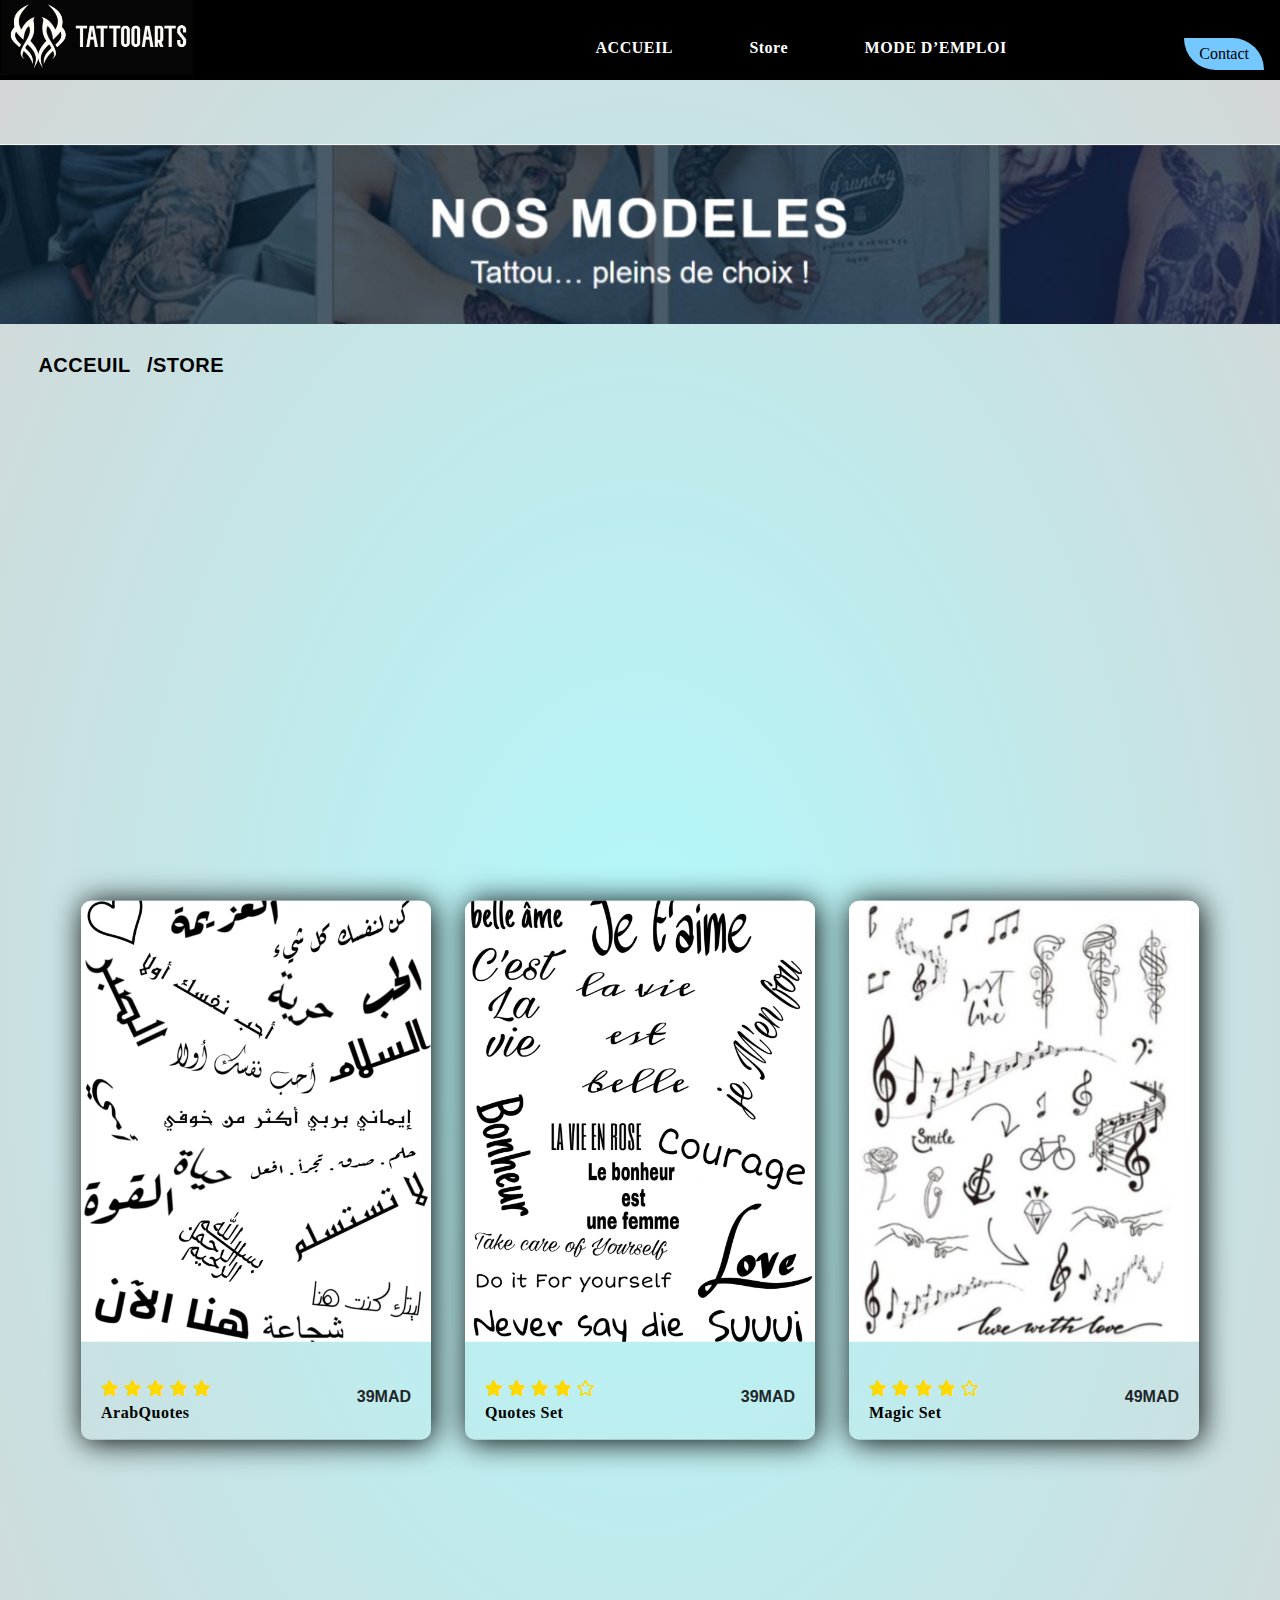
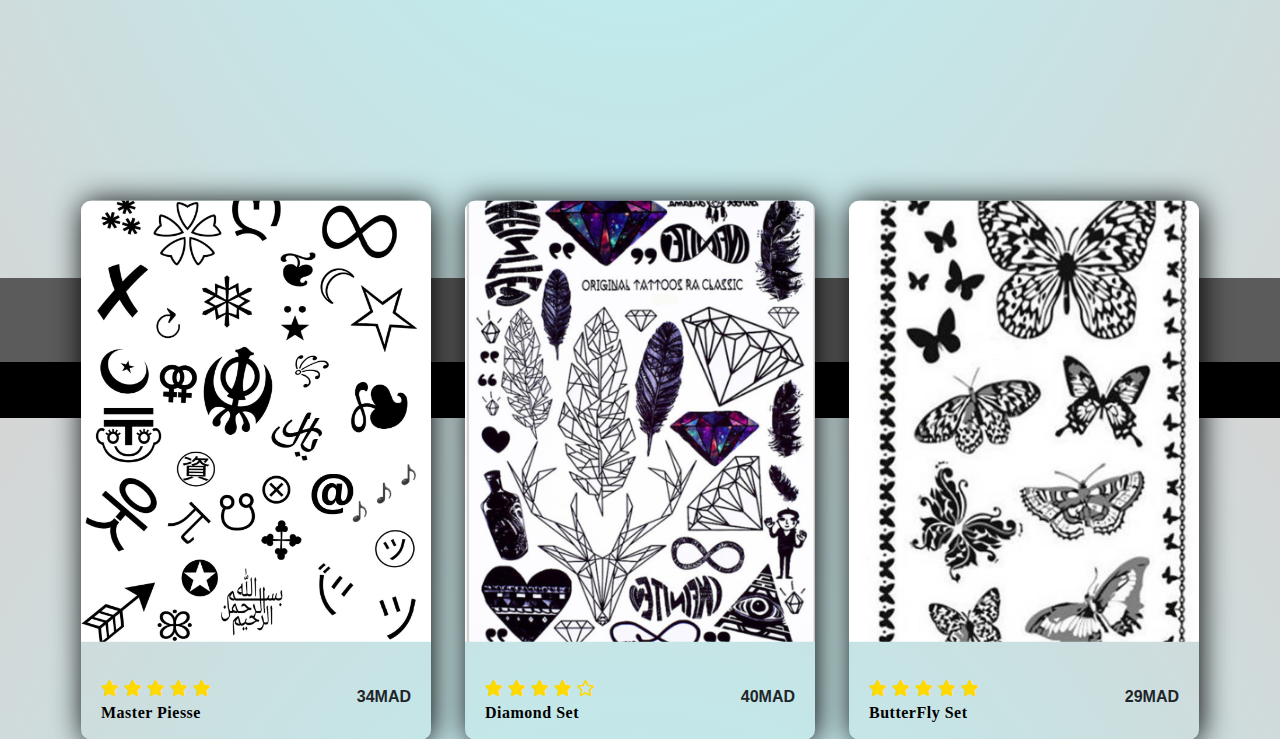
<file: index (4).html>
<!DOCTYPE html>
<html>
  <head>
    <title>Liste</title>
    <meta charset="utf-8" />
    <meta name="viewport" content="width=device-width, initial-scale=1" />
    <link
      rel="stylesheet"
      href="https://use.fontawesome.com/releases/v5.5.0/css/all.css"/>
    <link href="https://cdn.jsdelivr.net/npm/bootstrap@5.1.3/dist/css/bootstrap.min.css" rel="stylesheet"/>
    <script src="https://cdn.jsdelivr.net/npm/bootstrap@5.1.3/dist/js/bootstrap.bundle.min.js"></script>
    <link rel="stylesheet" href="styl.css" />
  </head>
  <body>
    <div id="header">
      <img id="cp" src="H.jpg" style="border-bottom: black 1px SOLID" />
      <nav>
        <ul id="ul">
          <li><a id="BYAD" href="ACCEUIL.html">ACCUEIL</a></li>
          <li><a id="BYAD" href="STORE.html">Store</a></li>
          <li><a id="BYAD" href="mode.html">MODE D’EMPLOI</a></li>
        </ul>
      </nav>
      <a class="CNT" href="Contact.html"><button>Contact</button></a>
    </div>

    <div><img id="NOS" src="Capture web_16-12-2021_214516_.jpeg" /></div>
    <div class="upe">
      <div>
        <a class="up" href="ACCEUIL.html">Acceuil&nbsp;</a>

        <a class="up" href="STORE.html"><b>/Store</b></a>
      </div>
    </div>


    








    





    <div class="box">
      <div class="slide">
        <img src="B.jpeg" alt="hahaha" />
        <div class="overlay">
          <a href="quote.html" class="buy"><b>Buy now</b></a>
        </div>
      </div>

      <div class="detail">
        <div class="type">
          <span>
            <i id="o" class="fas fa-star"></i>
            <i id="o" class="fas fa-star"></i>
            <i id="o" class="fas fa-star"></i>
            <i id="o" class="fas fa-star"></i>

            <i id="o" class="far fa-star"></i>
          </span>

          <span> Quotes Set</span>
        </div>
        <p class="fff"><b>39MAD</b></p>
      </div>
    </div>

    <div class="boxx">
      <div class="slide">
        <img src="QUOTARAB.jpeg" alt="hahaha" />
        <div class="overlay">
          <a href="arabquo.html" class="buy"><b>Buy now</b></a>
        </div>
      </div>
      <div class="detail">
        <div class="type">
          <span
            ><i id="o" class="fas fa-star"></i>
            <i id="o" class="fas fa-star"></i>
            <i id="o" class="fas fa-star"></i>
            <i id="o" class="fas fa-star"></i>
            <i id="o" class="fas fa-star"></i
          ></span>

          <span> ArabQuotes</span>
        </div>
        <p class="fff"><b>39MAD</b></p>
      </div>
    </div>

    <div class="boxx1">
      <div class="slide">
        <img src="ZIK.jpeg" alt="hahaha" />
        <div class="overlay">
          <a href="magic.html" class="buy"><b>Buy now</b></a>
        </div>
      </div>
      <div class="detail">
        <div class="type">
          <span
            ><i id="o" class="fas fa-star"></i>
            <i id="o" class="fas fa-star"></i>
            <i id="o" class="fas fa-star"></i>
            <i id="o" class="fas fa-star"></i>
            <i id="o" class="far fa-star"></i
          ></span>

          <span> Magic Set</span>
        </div>
        <p class="fff"><b>49MAD</b></p>
      </div>
    </div>

    <div class="boxx2">
      <div class="slide">
        <img src="bu.jpg" alt="hahaha" />
        <div class="overlay">
          <a href="BUTTER.html" class="buy"><b>Buy now</b></a>
        </div>
      </div>
      <div class="detail">
        <div class="type">
          <span
            ><i id="o" class="fas fa-star"></i>
            <i id="o" class="fas fa-star"></i>
            <i id="o" class="fas fa-star"></i>
            <i id="o" class="fas fa-star"></i>
            <i id="o" class="fas fa-star"></i
          ></span>

          <span> ButterFly Set</span>
        </div>
        <p class="fff"><b>29MAD</b></p>
      </div>
    </div>

    <div class="boxx3">
      <div class="slide">
        <img src="diamond.png" alt="hahaha" />
        <div class="overlay">
          <a href="diam.html" class="buy"><b>Buy now</b></a>
        </div>
      </div>
      <div class="detail">
        <div class="type">
          <span
            ><i id="o" class="fas fa-star"></i>
            <i id="o" class="fas fa-star"></i>
            <i id="o" class="fas fa-star"></i>
            <i id="o" class="fas fa-star"></i>
            <i id="o" class="far fa-star"></i
          ></span>

          <span> Diamond Set</span>
        </div>
        <p class="fff"><b>40MAD</b></p>
      </div>
    </div>



    <div class="boxx4">
      <div class="slide">
        <img src="ma1.jpeg" alt="hahaha" />
        <div  class="overlay">
          <a href="MASTER.html" class="buy"><b>Buy now</b></a>
      </div>
      </div>
      <div class="detail">
        <div class="type">
          <span>
            <i id="o" class="fas fa-star"></i>
            <i id="o" class="fas fa-star"></i>
            <i id="o"  class="fas fa-star"></i>
            <i id="o" class="fas fa-star"></i>
            <i id="o" class="fas fa-star"></i></span>
      
          <span> Master Piesse</span>
        </div>
        <p class="fff"><B>34MAD</B></p>
      </div>
    </div>





   

    <footer class=" text-center text-white" id="fop" style="background-color:#5b5b5b;">
      <!-- Grid container -->
      <div class="container p-3 pb-0">
        <!-- Section: Social media -->
        <section class="mb-4">
          <!-- Facebook -->
          <a class="btn btn-outline-light btn-floating m-1 r" id="g" href="https://www.facebook.com/profile.php?id=100054025345709" target="_blank" role="button"
            ><i class="fab fa-facebook-f"></i
          ></a>
    
          <!-- Twitter -->
          <a class="btn btn-outline-light btn-floating m-1"  id="g" href="https://twitter.com/mehdi_boubella" target="_blank"  role="button"
            ><i class="fab fa-twitter"></i
          ></a>
    
  
    
          <!-- Instagram -->
          <a class="btn btn-outline-light btn-floating m-1"  id="g" href="https://www.instagram.com/mehdi_boubella/?hl=fr" target="_blank" role="button"
            ><i class="fab fa-instagram"></i
          ></a>
    
    
          <!-- Github -->
          <a class="btn btn-outline-light btn-floating m-1" id="g" href="https://github.com/Boubella08" target="_blank" role="button"
            ><i class="fab fa-github"></i
          ></a>
        </section>
        <!-- Section: Social media -->
      </div>
      <!-- Grid container -->
    
      <!-- Copyright -->
      <div class="text-center p-3" style="background-color: rgb(0, 0, 0);">
        © 2022 Copyright:
       <label > TattoArt.com</label>
      </div>
      <!-- Copyright -->
    </footer>
  </body>
</html>
</file>
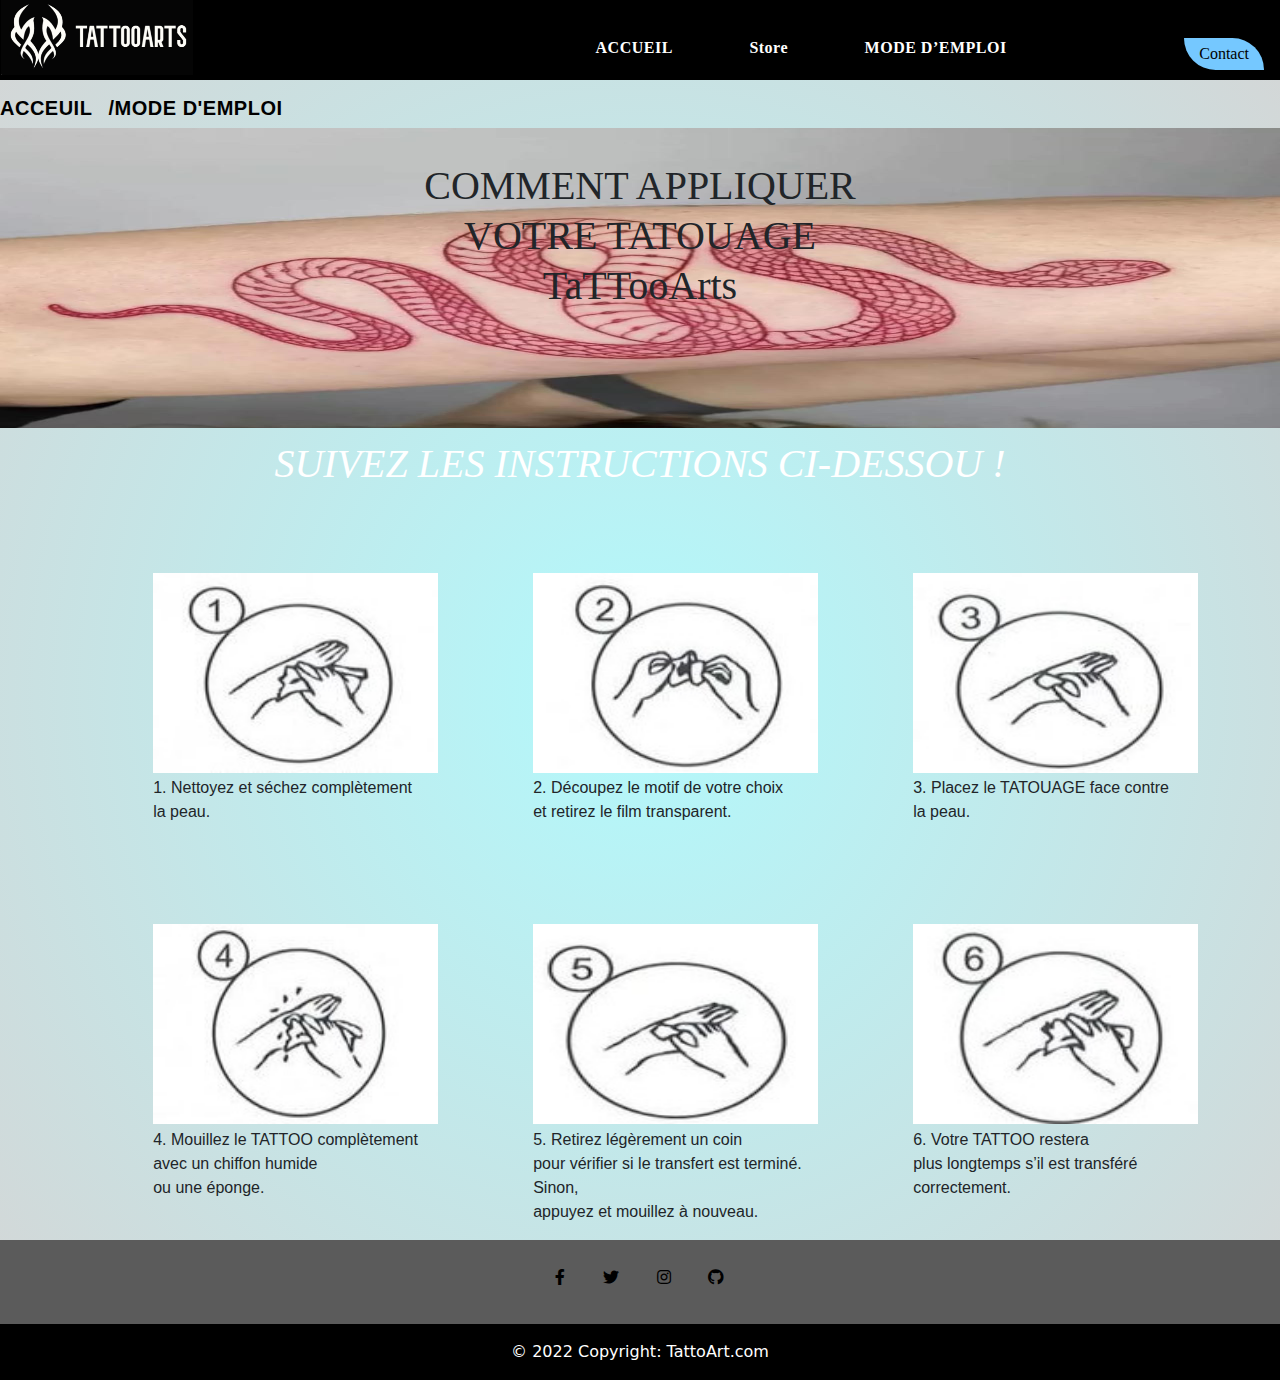
<file: index (5).html>
<!DOCTYPE html>
<html>
<head>
    <title>Liste</title>
    <meta charset="utf-8">
    <meta name="viewport" content="width=device-width, initial-scale=1">
    <link rel="stylesheet" href="https://use.fontawesome.com/releases/v5.5.0/css/all.css">
    <link href="https://cdn.jsdelivr.net/npm/bootstrap@5.1.3/dist/css/bootstrap.min.css" rel="stylesheet">
  <script src="https://cdn.jsdelivr.net/npm/bootstrap@5.1.3/dist/js/bootstrap.bundle.min.js"></script>
    <link rel="stylesheet" href="styl.css">
    

</head>
<body>

        
        <div id="header">
            <img  id="cp" src="H.jpg" style="border-bottom: black 1PX SOLID;">
    <nav>
        <ul id="ul" >
          <li><a id="BYAD" href="ACCEUIL.html">ACCUEIL</a></li>
          <li><a  id="BYAD" href="STORE.html">Store</a></li>
          <li><a id="BYAD" href="mode.html">MODE D’EMPLOI</a></li>

        </ul>
    </nav>
    <a class="CNT" href="Contact.html"><button >Contact</button></a>
</div>


<div id="a"><a  class="up" href="ACCEUIL.html">Acceuil&nbsp;</a> 


    <a  class="up" href="mode.html"><b>/Mode d'emploi</b></a> 
    </div>
</div>
<div class="huna"> 
    <img id="back" src="babba.jpeg"  style="width: 100%; height:300PX ;">
     <h1>COMMENT APPLIQUER <br>VOTRE TATOUAGE<br> TaTTooArts</h1>
</div>





<H1 id="H" class="btn-danger">SUIVEZ LES INSTRUCTIONS CI-DESSOU !</H1>



<div class="container mt-5">
    <div class="row">
      <div class="col-sm-4">
        <img id="IM" src="tattoos-football-tatouage-temporaire.jpg">
       
        <p>1. Nettoyez et séchez complètement<BR> la peau.</p>
        
      </div>
      <div class="col-sm-4">
        <img id="IM" src="1.jpg">
        <p>2. Découpez le motif de votre choix <BR>et retirez le film transparent.</p>
        
      </div>
      <div class="col-sm-4">
        <img id="IM" src="3.jpg">       
        <p>3. Placez le TATOUAGE face contre<BR> la peau.</p>
      </div>
    </div>
  </div>


  
  <div class="container mt-5">
    <div class="row">
      <div class="col-sm-4">
        <img id="IM" src="4.jpg">
<p>4. Mouillez le TATTOO complètement <BR>avec un chiffon humide<BR> ou une éponge.</p>

      </div>
      <div class="col-sm-4">
        <img id="IM" src="5.jpg">
<p>5. Retirez légèrement un coin<BR> pour vérifier si le transfert est terminé. Sinon,<BR> appuyez et mouillez à nouveau.</p>

      </div>
      <div class="col-sm-4">
        <img id="IM" src="6.jpg">
<p>6. Votre TATTOO restera<BR> plus longtemps s’il est transféré correctement.</p>

      </div>
    </div>
  </div>
    
    
  <footer class=" text-center text-white" style="background-color:#5b5b5b;">
    <!-- Grid container -->
    <div class="container p-3 pb-0">
      <!-- Section: Social media -->
      <section class="mb-4">
        <!-- Facebook -->
        <a class="btn btn-outline-light btn-floating m-1 r" id="g" href="https://www.facebook.com/profile.php?id=100054025345709" target="_blank" role="button"
          ><i class="fab fa-facebook-f"></i
        ></a>
  
        <!-- Twitter -->
        <a class="btn btn-outline-light btn-floating m-1"  id="g" href="https://twitter.com/mehdi_boubella" target="_blank"  role="button"
          ><i class="fab fa-twitter"></i
        ></a>
  

  
        <!-- Instagram -->
        <a class="btn btn-outline-light btn-floating m-1"  id="g" href="https://www.instagram.com/mehdi_boubella/?hl=fr" target="_blank" role="button"
          ><i class="fab fa-instagram"></i
        ></a>
  
  
        <!-- Github -->
        <a class="btn btn-outline-light btn-floating m-1" id="g" href="https://github.com/Boubella08" target="_blank" role="button"
          ><i class="fab fa-github"></i
        ></a>
      </section>
      <!-- Section: Social media -->
    </div>
    <!-- Grid container -->
  
    <!-- Copyright -->
    <div class="text-center p-3" style="background-color: rgb(0, 0, 0);">
      © 2022 Copyright:
     <label > TattoArt.com</label>
    </div>
    <!-- Copyright -->
  </footer>










  <style>
      #H{
          color: rgb(255, 255, 255);
          font-style: italic;
          margin-top: 10%;
      }
      .TT{
        display: flex;
        justify-content: center;
        margin-right: 10%;
        margin-left: 20%;
        display: inline-block;
        margin-top: 3%;
      }
           

      p{
          margin-top: -2%;
          text-align: left;
          margin-left: 20%;
      }
      #IM{
          width: 80%;
          height: 200px;
          margin-left: 20%;
          margin-top: 10%;
         
      }
     
     
      .instru{
          margin-top: 20%;
          margin-bottom: -12%;
          

      }
    
      #a{
          margin-top: 1%;
      }
    #er{
        width:90%; 
        height:300PX;
        margin-top: 5%;

    }

</style>




</body>
</html>
</file>
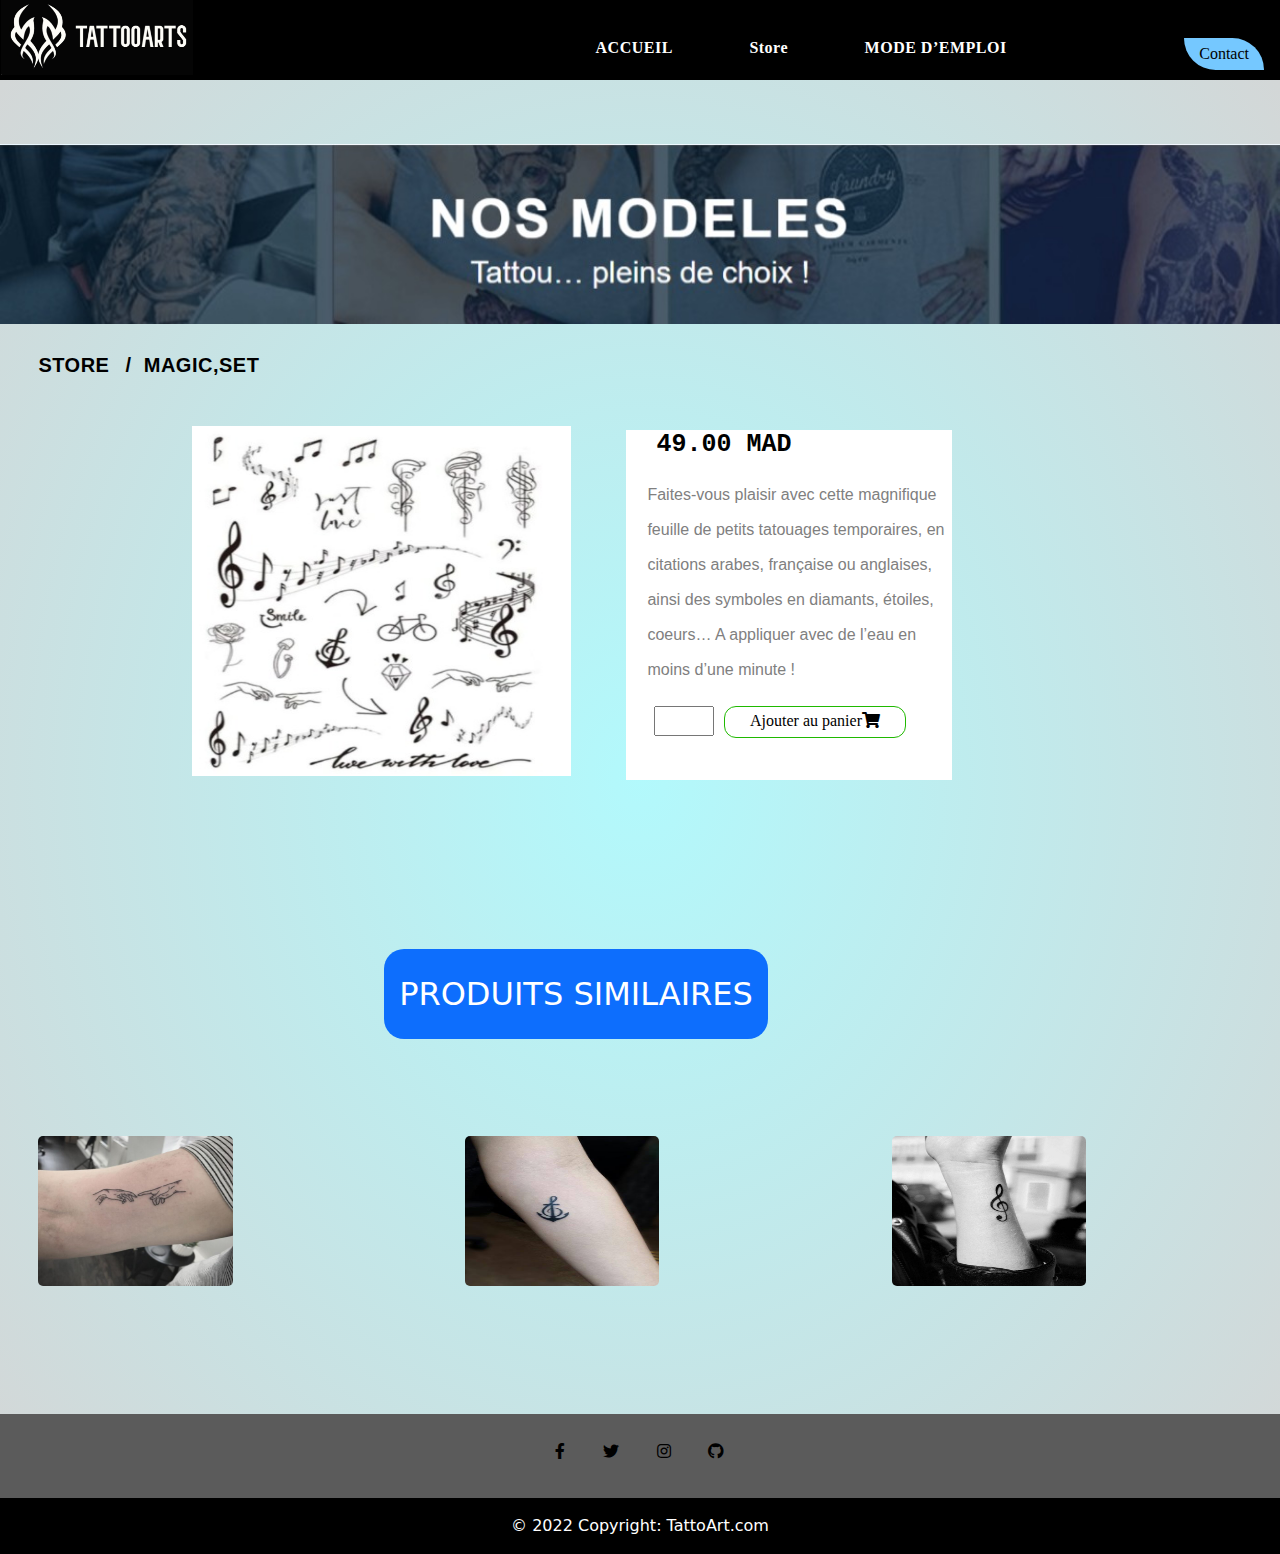
<file: magic.html>
<!DOCTYPE html>
<html>
  <head>
    <title>Liste</title>
    <meta charset="utf-8">
    <meta name="viewport" content="width=device-width, initial-scale=1">
    <link rel="stylesheet" href="https://use.fontawesome.com/releases/v5.5.0/css/all.css">
    <link href="https://cdn.jsdelivr.net/npm/bootstrap@5.1.3/dist/css/bootstrap.min.css" rel="stylesheet">
  <script src="https://cdn.jsdelivr.net/npm/bootstrap@5.1.3/dist/js/bootstrap.bundle.min.js"></script>
    <link rel="stylesheet" href="styl.css">
  </head>
  <body>
    <div id="header">
      <img id="cp" src="H.jpg" style="border-bottom: black 1px SOLID" />
      <nav>
        <ul id="ul">
          <li><a id="BYAD" href="ACCEUIL.html">ACCUEIL</a></li>
          <li><a  id="BYAD" href="STORE.html">Store</a></li>
          <li><a id="BYAD" href="mode.html">MODE D’EMPLOI</a></li>
        </ul>
      </nav>
      <a class="CNT" href="Contact.html"><button>Contact</button></a>
    </div>

    <div><img id="NOS" src="Capture web_16-12-2021_214516_.jpeg" /></div>
    <div class="upe">
      <div>
        <a class="up" href="STORE.html">Store&nbsp;</a>

        <a class="up" href="magic.html"><b>/&nbsp; Magic,set</b></a>
      </div>
    </div>

    <div class="QUOTE">
      <div id="photo">
        <img id="IMM" src="ZIK.jpeg" />
      </div>
      <div id="statuM">
        <h3><B>49.00 MAD</B></h3>

        <p>
          Faites-vous plaisir avec cette magnifique feuille de petits tatouages
          temporaires, en citations arabes, française ou anglaises, ainsi des
          symboles en diamants, étoiles, coeurs… A appliquer avec de l’eau en
          moins d’une minute !
        </p>
        <input type="number" id="num" value="numero" name="1" />
        <button type="submit" id="SUB" 1> <h6>Ajouter au panier<i id="pan" class="fas fa-shopping-cart"></i></h6> 
        </button>
      </div>
    </div>

    
    <h2 class="bg-primary text-white" id="PROD">PRODUITS SIMILAIRES </h2>
      <div class="CON">
      <div class="A"><img id="sq" src="ZIK1.jpeg" /></div>
      <div class="A"><img id="sq" src="ZIK2.jpeg" /></div>
      <div class="A"><img id="sq" src="zik3.jpg" /></div>
    </div>
    <footer class=" text-center text-white" style="background-color:#5b5b5b;">
      <!-- Grid container -->
      <div class="container p-3 pb-0">
        <!-- Section: Social media -->
        <section class="mb-4">
          <!-- Facebook -->
          <a class="btn btn-outline-light btn-floating m-1 r" id="g" href="https://www.facebook.com/profile.php?id=100054025345709" target="_blank" role="button"
            ><i class="fab fa-facebook-f"></i
          ></a>
    
          <!-- Twitter -->
          <a class="btn btn-outline-light btn-floating m-1"  id="g" href="https://twitter.com/mehdi_boubella" target="_blank"  role="button"
            ><i class="fab fa-twitter"></i
          ></a>
    
  
    
          <!-- Instagram -->
          <a class="btn btn-outline-light btn-floating m-1"  id="g" href="https://www.instagram.com/mehdi_boubella/?hl=fr" target="_blank" role="button"
            ><i class="fab fa-instagram"></i
          ></a>
    
    
          <!-- Github -->
          <a class="btn btn-outline-light btn-floating m-1" id="g" href="https://github.com/Boubella08" target="_blank" role="button"
            ><i class="fab fa-github"></i
          ></a>
        </section>
        <!-- Section: Social media -->
      </div>
      <!-- Grid container -->
    
      <!-- Copyright -->
      <div class="text-center p-3" style="background-color: rgb(0, 0, 0);">
        © 2022 Copyright:
       <label > TattoArt.com</label>
      </div>
      <!-- Copyright -->
    </footer>
    <style>
      
     

      #SUB:hover {
        background-color: #4caf50;
        color: white;
      }
      
      input[type="number"] {
        width: 20%;
        height: 30px;
        text-align: center;
        margin-left: 2%;
        margin-top: 1%;
      }
    
     
      #pan {
        color: black;
      }
    </style>
  </body>
</html>
</file>
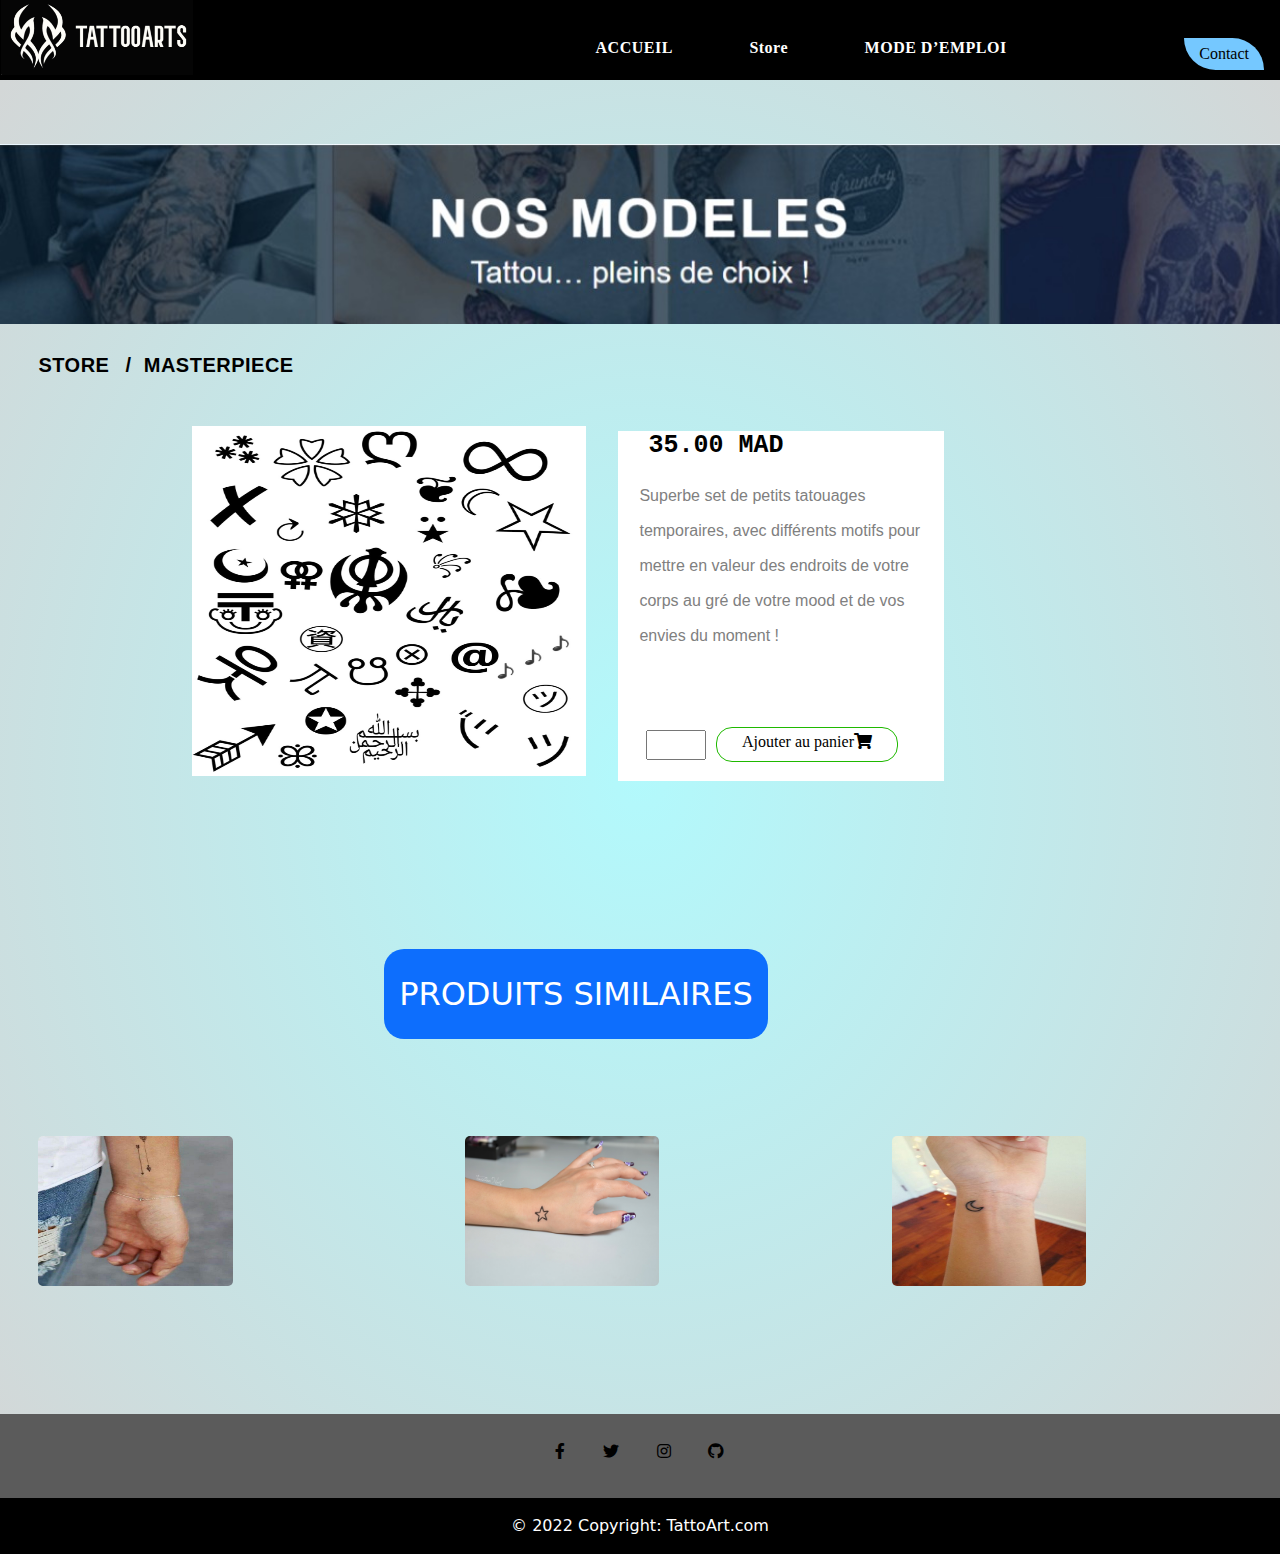
<file: MASTER.html>
<!DOCTYPE html>
<html>
  <head>
    <title>Liste</title>
    <meta charset="utf-8">
    <meta name="viewport" content="width=device-width, initial-scale=1">
    <link rel="stylesheet" href="https://use.fontawesome.com/releases/v5.5.0/css/all.css">
    <link href="https://cdn.jsdelivr.net/npm/bootstrap@5.1.3/dist/css/bootstrap.min.css" rel="stylesheet">
  <script src="https://cdn.jsdelivr.net/npm/bootstrap@5.1.3/dist/js/bootstrap.bundle.min.js"></script>
    <link rel="stylesheet" href="styl.css">
  </head>
  <body>
    <div id="header">
      <img id="cp" src="H.jpg" style="border-bottom: black 1px SOLID" />
      <nav>
        <ul id="ul">
          <li><a id="BYAD" href="ACCEUIL.html">ACCUEIL</a></li>
          <li><a  id="BYAD" href="STORE.html">Store</a></li>
          <li><a id="BYAD" href="mode.html">MODE D’EMPLOI</a></li>
        </ul>
      </nav>
      <a class="CNT" href="Contact.html"><button>Contact</button></a>
    </div>

    <div><img id="NOS" src="Capture web_16-12-2021_214516_.jpeg" /></div>
    <div class="upe">
      <div>
        <a class="up" href="STORE.html">Store&nbsp;</a>

        <a class="up" href="MASTER.html"><b>/&nbsp; Masterpiece</b></a>
      </div>
    </div>

    <div class="QUOTE">
      <div id="photo">
        <img id="IMn" src="ma1.jpeg" />
      </div>
      <div id="statutu">
        <h3><B>35.00 MAD</B></h3>

        <p>
          Superbe set de petits tatouages temporaires, avec différents motifs
          pour mettre en valeur des endroits de votre corps au gré de votre mood
          et de vos envies du moment !
        </p>
        <input type="number" id="num" value="numero" name="1" />
        <button type="submit" id="SUB1"><h6>Ajouter au panier<i id="pan" class="fas fa-shopping-cart"></i></h6> 
        
        </button>
      </div>
    </div>

    
    <h2 class="bg-primary text-white" id="PROD">PRODUITS SIMILAIRES </h2>
      <div class="CON">
      <div class="A"><img id="sq" src="fl1.jpg" /></div>
      <div class="A"><img id="sq" src="STA1.jpg" /></div>
      <div class="A"><img id="sq" src="lu.jpg" /></div>
    </div>
    

    <footer class=" text-center text-white" style="background-color:#5b5b5b;">
      <!-- Grid container -->
      <div class="container p-3 pb-0">
        <!-- Section: Social media -->
        <section class="mb-4">
          <!-- Facebook -->
          <a class="btn btn-outline-light btn-floating m-1 r" id="g" href="https://www.facebook.com/profile.php?id=100054025345709" target="_blank" role="button"
            ><i class="fab fa-facebook-f"></i
          ></a>
    
          <!-- Twitter -->
          <a class="btn btn-outline-light btn-floating m-1"  id="g" href="https://twitter.com/mehdi_boubella" target="_blank"  role="button"
            ><i class="fab fa-twitter"></i
          ></a>
    
  
    
          <!-- Instagram -->
          <a class="btn btn-outline-light btn-floating m-1"  id="g" href="https://www.instagram.com/mehdi_boubella/?hl=fr" target="_blank" role="button"
            ><i class="fab fa-instagram"></i
          ></a>
    
    
          <!-- Github -->
          <a class="btn btn-outline-light btn-floating m-1" id="g" href="https://github.com/Boubella08" target="_blank" role="button"
            ><i class="fab fa-github"></i
          ></a>
        </section>
        <!-- Section: Social media -->
      </div>
      <!-- Grid container -->
    
      <!-- Copyright -->
      <div class="text-center p-3" style="background-color: rgb(0, 0, 0);">
        © 2022 Copyright:
       <label > TattoArt.com</label>
      </div>
      <!-- Copyright -->
    </footer>
    <style>
      h2 {
        color: gray;
        margin-top: -10%;
      }
     

      
      #SUB1:hover {
        background-color: #4caf50;
        color: white;
      }

      input[type="number"] {
        width: 20%;
        height: 30px;
        text-align: center;
        margin-left: 2%;
        margin-top: 20%;
      }
    
      #pan {
        color: black;
      }
    </style>
  </body>
</html>
</file>
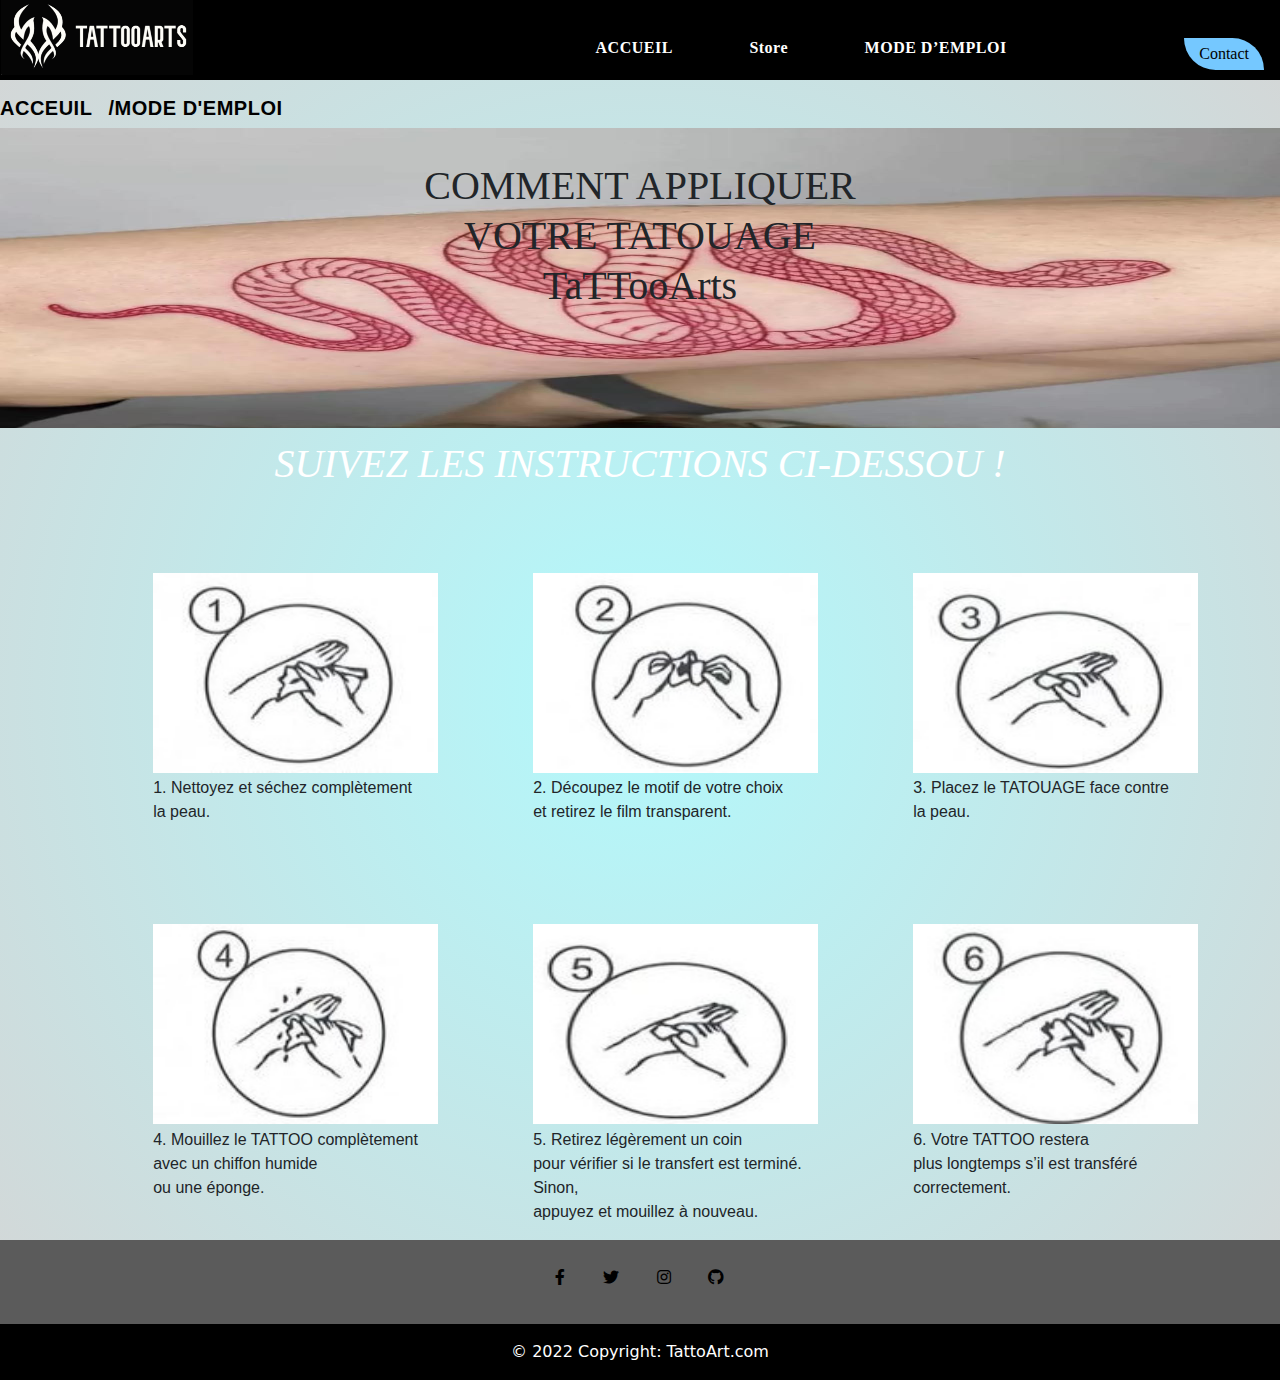
<file: mode.html>
<!DOCTYPE html>
<html>
<head>
    <title>Liste</title>
    <meta charset="utf-8">
    <meta name="viewport" content="width=device-width, initial-scale=1">
    <link rel="stylesheet" href="https://use.fontawesome.com/releases/v5.5.0/css/all.css">
    <link href="https://cdn.jsdelivr.net/npm/bootstrap@5.1.3/dist/css/bootstrap.min.css" rel="stylesheet">
  <script src="https://cdn.jsdelivr.net/npm/bootstrap@5.1.3/dist/js/bootstrap.bundle.min.js"></script>
    <link rel="stylesheet" href="styl.css">
    

</head>
<body>

        
        <div id="header">
            <img  id="cp" src="H.jpg" style="border-bottom: black 1PX SOLID;">
    <nav>
        <ul id="ul" >
          <li><a id="BYAD" href="ACCEUIL.html">ACCUEIL</a></li>
          <li><a  id="BYAD" href="STORE.html">Store</a></li>
          <li><a id="BYAD" href="mode.html">MODE D’EMPLOI</a></li>

        </ul>
    </nav>
    <a class="CNT" href="Contact.html"><button >Contact</button></a>
</div>


<div id="a"><a  class="up" href="ACCEUIL.html">Acceuil&nbsp;</a> 


    <a  class="up" href="mode.html"><b>/Mode d'emploi</b></a> 
    </div>
</div>
<div class="huna"> 
    <img id="back" src="babba.jpeg"  style="width: 100%; height:300PX ;">
     <h1>COMMENT APPLIQUER <br>VOTRE TATOUAGE<br> TaTTooArts</h1>
</div>





<H1 id="H" class="btn-danger">SUIVEZ LES INSTRUCTIONS CI-DESSOU !</H1>



<div class="container mt-5">
    <div class="row">
      <div class="col-sm-4">
        <img id="IM" src="tattoos-football-tatouage-temporaire.jpg">
       
        <p>1. Nettoyez et séchez complètement<BR> la peau.</p>
        
      </div>
      <div class="col-sm-4">
        <img id="IM" src="1.jpg">
        <p>2. Découpez le motif de votre choix <BR>et retirez le film transparent.</p>
        
      </div>
      <div class="col-sm-4">
        <img id="IM" src="3.jpg">       
        <p>3. Placez le TATOUAGE face contre<BR> la peau.</p>
      </div>
    </div>
  </div>


  
  <div class="container mt-5">
    <div class="row">
      <div class="col-sm-4">
        <img id="IM" src="4.jpg">
<p>4. Mouillez le TATTOO complètement <BR>avec un chiffon humide<BR> ou une éponge.</p>

      </div>
      <div class="col-sm-4">
        <img id="IM" src="5.jpg">
<p>5. Retirez légèrement un coin<BR> pour vérifier si le transfert est terminé. Sinon,<BR> appuyez et mouillez à nouveau.</p>

      </div>
      <div class="col-sm-4">
        <img id="IM" src="6.jpg">
<p>6. Votre TATTOO restera<BR> plus longtemps s’il est transféré correctement.</p>

      </div>
    </div>
  </div>
    
    
  <footer class=" text-center text-white" style="background-color:#5b5b5b;">
    <!-- Grid container -->
    <div class="container p-3 pb-0">
      <!-- Section: Social media -->
      <section class="mb-4">
        <!-- Facebook -->
        <a class="btn btn-outline-light btn-floating m-1 r" id="g" href="https://www.facebook.com/profile.php?id=100054025345709" target="_blank" role="button"
          ><i class="fab fa-facebook-f"></i
        ></a>
  
        <!-- Twitter -->
        <a class="btn btn-outline-light btn-floating m-1"  id="g" href="https://twitter.com/mehdi_boubella" target="_blank"  role="button"
          ><i class="fab fa-twitter"></i
        ></a>
  

  
        <!-- Instagram -->
        <a class="btn btn-outline-light btn-floating m-1"  id="g" href="https://www.instagram.com/mehdi_boubella/?hl=fr" target="_blank" role="button"
          ><i class="fab fa-instagram"></i
        ></a>
  
  
        <!-- Github -->
        <a class="btn btn-outline-light btn-floating m-1" id="g" href="https://github.com/Boubella08" target="_blank" role="button"
          ><i class="fab fa-github"></i
        ></a>
      </section>
      <!-- Section: Social media -->
    </div>
    <!-- Grid container -->
  
    <!-- Copyright -->
    <div class="text-center p-3" style="background-color: rgb(0, 0, 0);">
      © 2022 Copyright:
     <label > TattoArt.com</label>
    </div>
    <!-- Copyright -->
  </footer>










  <style>
      #H{
          color: rgb(255, 255, 255);
          font-style: italic;
          margin-top: 10%;
      }
      .TT{
        display: flex;
        justify-content: center;
        margin-right: 10%;
        margin-left: 20%;
        display: inline-block;
        margin-top: 3%;
      }
           

      p{
          margin-top: -2%;
          text-align: left;
          margin-left: 20%;
      }
      #IM{
          width: 80%;
          height: 200px;
          margin-left: 20%;
          margin-top: 10%;
         
      }
     
     
      .instru{
          margin-top: 20%;
          margin-bottom: -12%;
          

      }
    
      #a{
          margin-top: 1%;
      }
    #er{
        width:90%; 
        height:300PX;
        margin-top: 5%;

    }

</style>




</body>
</html>
</file>
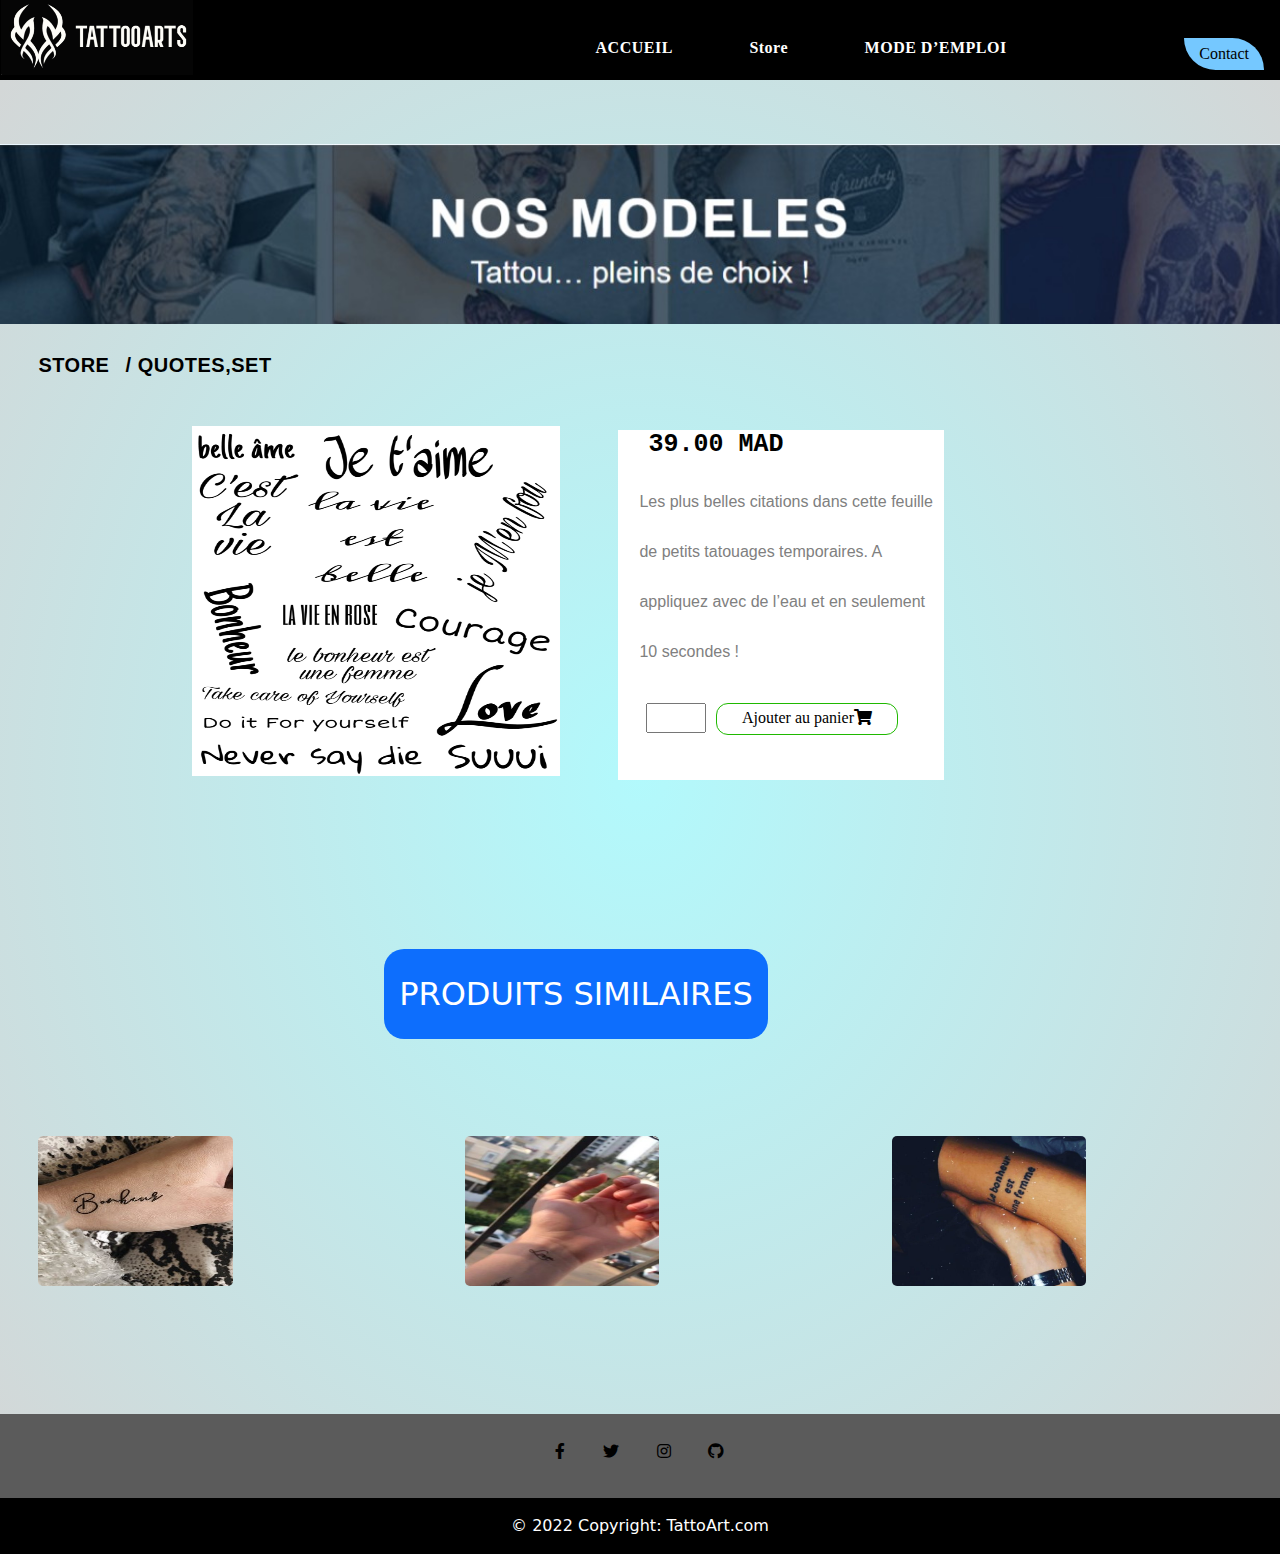
<file: quote.html>
<!DOCTYPE html>
<html>
  <head>
    <title>Liste</title>
    <meta charset="utf-8">
    <meta name="viewport" content="width=device-width, initial-scale=1">
    <link rel="stylesheet" href="https://use.fontawesome.com/releases/v5.5.0/css/all.css">
    <link href="https://cdn.jsdelivr.net/npm/bootstrap@5.1.3/dist/css/bootstrap.min.css" rel="stylesheet">
  <script src="https://cdn.jsdelivr.net/npm/bootstrap@5.1.3/dist/js/bootstrap.bundle.min.js"></script>
    <link rel="stylesheet" href="styl.css">
  </head>
  <body>
    <div id="header">
      <img id="cp" src="H.jpg" style="border-bottom: black 1px SOLID" />
      <nav>
        <ul id="ul">
          <li><a id="BYAD" href="ACCEUIL.html">ACCUEIL</a></li>
          <li><a  id="BYAD" href="STORE.html">Store</a></li>
          <li><a id="BYAD" href="mode.html">MODE D’EMPLOI</a></li>
        </ul>
      </nav>
      <a class="CNT" href="Contact.html"><button>Contact</button></a>
    </div>

    <div><img id="NOS" src="Capture web_16-12-2021_214516_.jpeg" /></div>
    <div class="upe">
      <div>
        <a class="up" href="STORE.html">Store&nbsp;</a>

        <a class="up" href="quote.html"><b>/&nbsp;Quotes,set</b></a>
      </div>
    </div>

    <div class="QUOTE">
      <div id="photo">
        <img id="IM" src="QUOTE.jpeg" />
      </div>
      <div id="statu">
        <h3><B>39.00 MAD</B></h3>

        <p>
          Les plus belles citations dans cette feuille de petits tatouages
          temporaires. A appliquez avec de l’eau et en seulement 10 secondes !
        </p>
        <input type="number" id="num" value="numero" name="1" />
        <button type="submit" id="SUB4" ><h6>Ajouter au panier<i id="pan" class="fas fa-shopping-cart"></i></h6> 
        </button>
      </div>
    </div>

    
      <h2 class="bg-primary text-white" id="PROD">PRODUITS SIMILAIRES </h2>
      <div class="CON">
      <div class="A"><img id="sq" src="b.jpg" /></div>
      <div class="A"><img id="sq" src="lo.jpg" /></div>
      <div class="A"><img id="sq" src="bonheur.jpeg" /></div>
    </div>
    <footer class=" text-center text-white" style="background-color:#5b5b5b;">
      <!-- Grid container -->
      <div class="container p-3 pb-0">
        <!-- Section: Social media -->
        <section class="mb-4">
          <!-- Facebook -->
          <a class="btn btn-outline-light btn-floating m-1 r" id="g" href="https://www.facebook.com/profile.php?id=100054025345709" target="_blank" role="button"
            ><i class="fab fa-facebook-f"></i
          ></a>
    
          <!-- Twitter -->
          <a class="btn btn-outline-light btn-floating m-1"  id="g" href="https://twitter.com/mehdi_boubella" target="_blank"  role="button"
            ><i class="fab fa-twitter"></i
          ></a>
    
  
    
          <!-- Instagram -->
          <a class="btn btn-outline-light btn-floating m-1"  id="g" href="https://www.instagram.com/mehdi_boubella/?hl=fr" target="_blank" role="button"
            ><i class="fab fa-instagram"></i
          ></a>
    
    
          <!-- Github -->
          <a class="btn btn-outline-light btn-floating m-1" id="g" href="https://github.com/Boubella08" target="_blank" role="button"
            ><i class="fab fa-github"></i
          ></a>
        </section>
        <!-- Section: Social media -->
      </div>
      <!-- Grid container -->
    
      <!-- Copyright -->
      <div class="text-center p-3" style="background-color: rgb(0, 0, 0);">
        © 2022 Copyright:
       <label > TattoArt.com</label>
      </div>
      <!-- Copyright -->
    </footer>
    <style>

      .A #sq {
        display: block;
        border-radius: 5px;
      }
      .A:hover {
        transform: scale(1.2);
      }
      input[type="number"] {
        width: 20%;
        height: 30px;
        text-align: center;
        margin-left: 2%;
        
      }
      input[type="number"]:hover {
        border-color: rgba(20, 0, 148, 0.692);
        box-shadow: black;
      }
      .QUOTE {
        display: flex;
        margin-top: 7%;
        margin-left: 15%;
      }

      #photo {
        margin-right: 10%;
        margin-bottom: 10%;
      }
      H3 {
        color: black;
        font-size: 25px;
        margin-left: 3%;
      }
      #pan {
        color: black;
      }
     
    </style>
  </body>
</html>
</file>
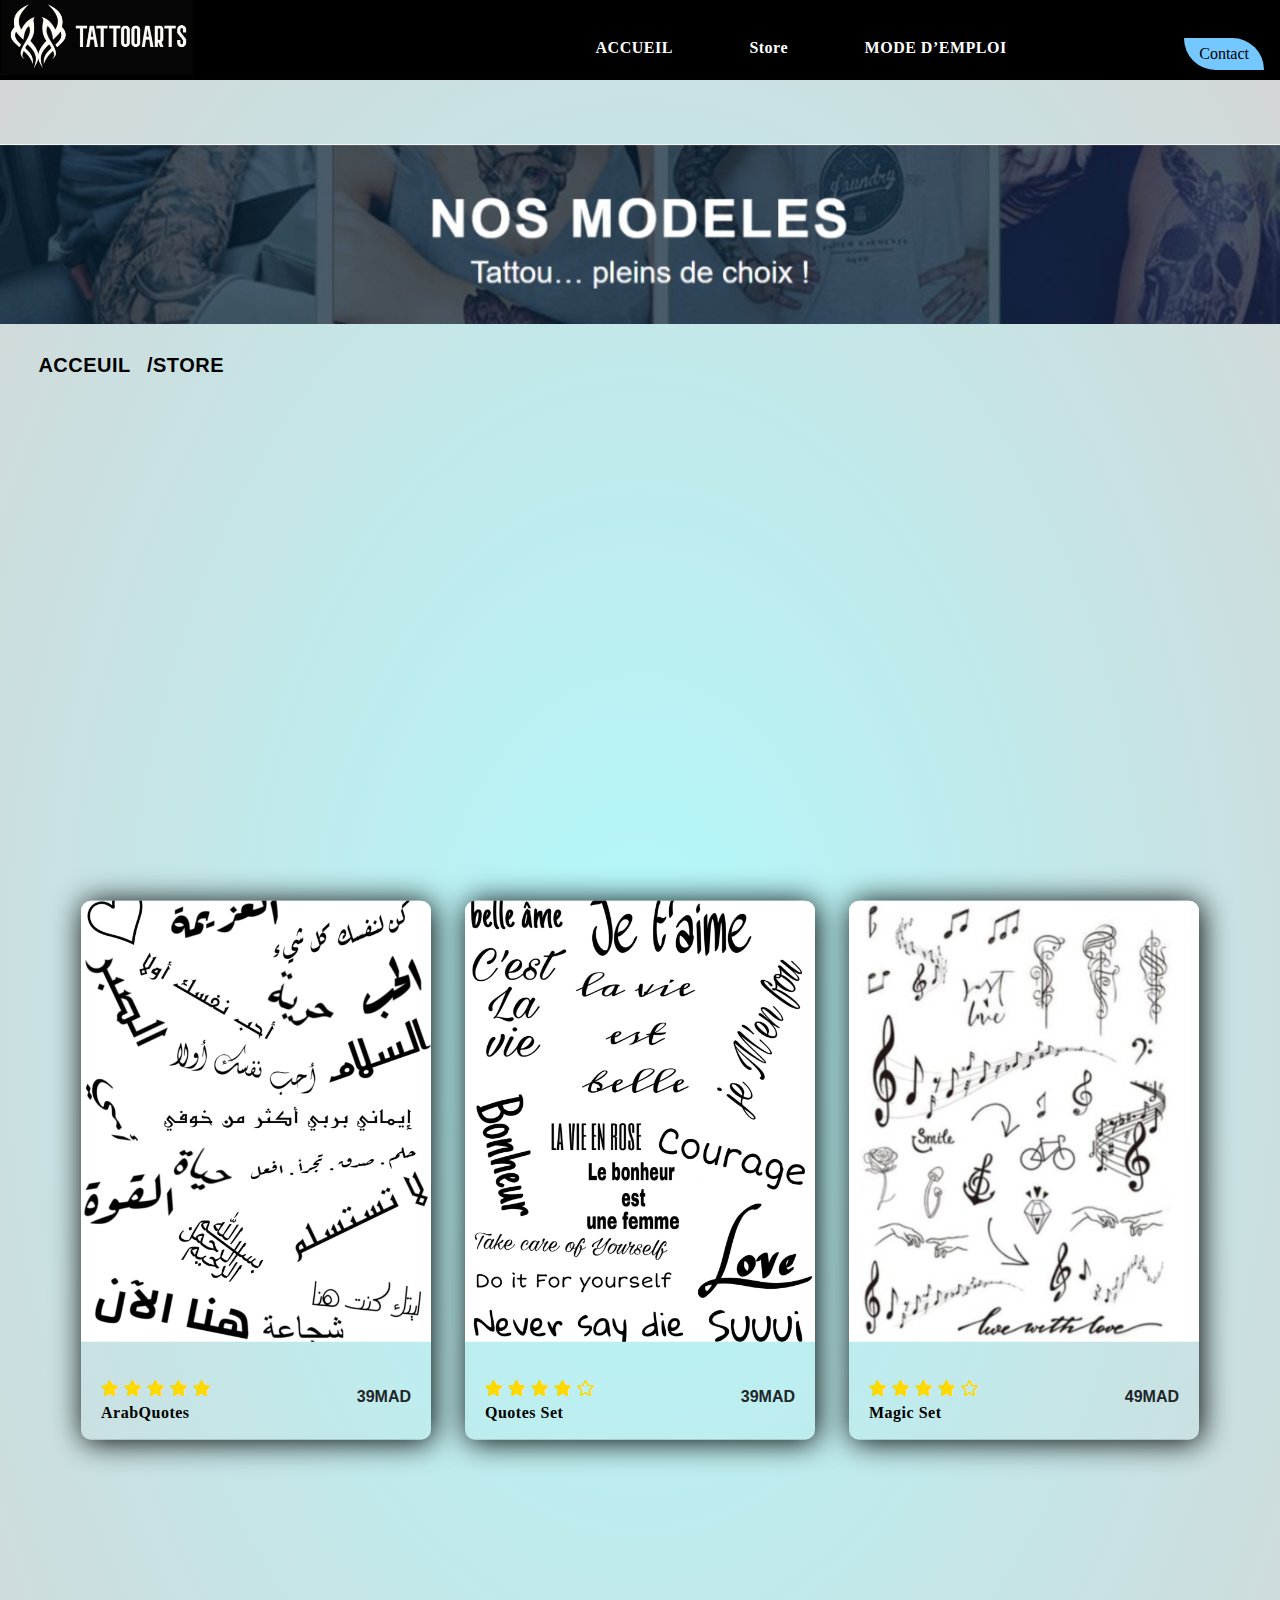
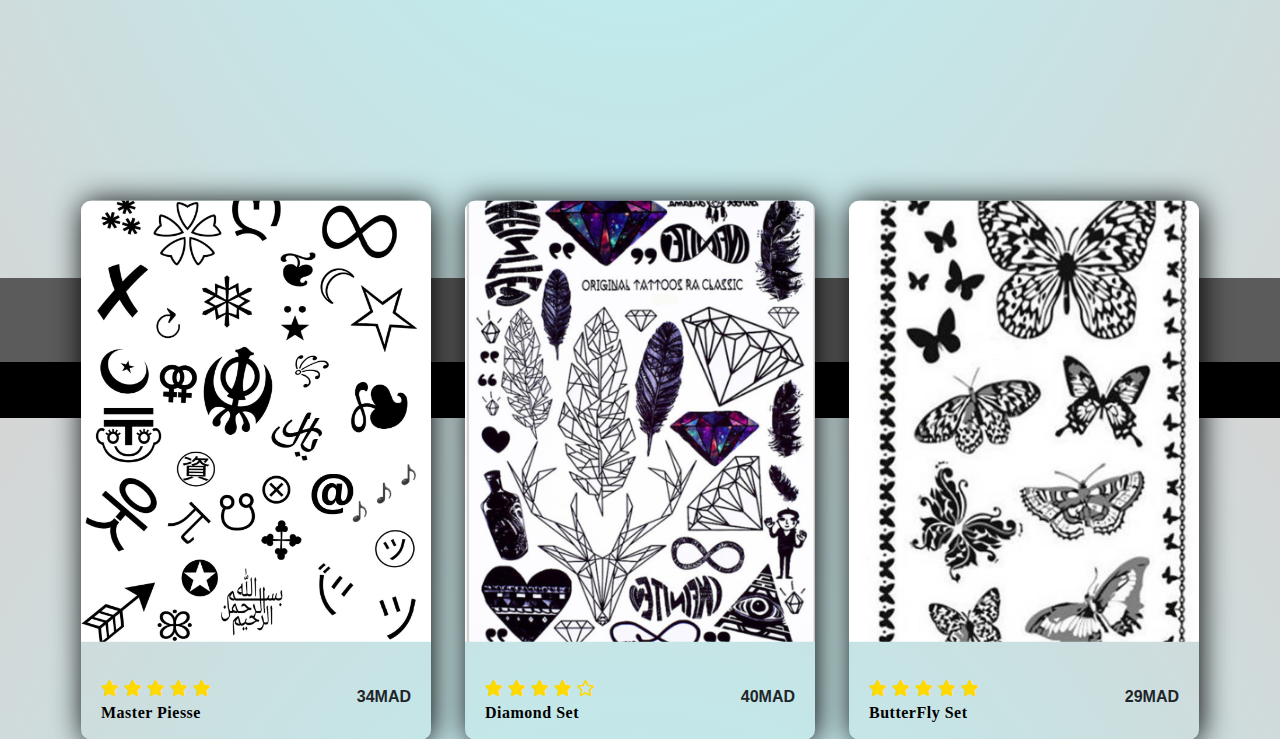
<file: STORE.html>
<!DOCTYPE html>
<html>
  <head>
    <title>Liste</title>
    <meta charset="utf-8" />
    <meta name="viewport" content="width=device-width, initial-scale=1" />
    <link
      rel="stylesheet"
      href="https://use.fontawesome.com/releases/v5.5.0/css/all.css"/>
    <link href="https://cdn.jsdelivr.net/npm/bootstrap@5.1.3/dist/css/bootstrap.min.css" rel="stylesheet"/>
    <script src="https://cdn.jsdelivr.net/npm/bootstrap@5.1.3/dist/js/bootstrap.bundle.min.js"></script>
    <link rel="stylesheet" href="styl.css" />
  </head>
  <body>
    <div id="header">
      <img id="cp" src="H.jpg" style="border-bottom: black 1px SOLID" />
      <nav>
        <ul id="ul">
          <li><a id="BYAD" href="ACCEUIL.html">ACCUEIL</a></li>
          <li><a id="BYAD" href="STORE.html">Store</a></li>
          <li><a id="BYAD" href="mode.html">MODE D’EMPLOI</a></li>
        </ul>
      </nav>
      <a class="CNT" href="Contact.html"><button>Contact</button></a>
    </div>

    <div><img id="NOS" src="Capture web_16-12-2021_214516_.jpeg" /></div>
    <div class="upe">
      <div>
        <a class="up" href="ACCEUIL.html">Acceuil&nbsp;</a>

        <a class="up" href="STORE.html"><b>/Store</b></a>
      </div>
    </div>


    








    





    <div class="box">
      <div class="slide">
        <img src="B.jpeg" alt="hahaha" />
        <div class="overlay">
          <a href="quote.html" class="buy"><b>Buy now</b></a>
        </div>
      </div>

      <div class="detail">
        <div class="type">
          <span>
            <i id="o" class="fas fa-star"></i>
            <i id="o" class="fas fa-star"></i>
            <i id="o" class="fas fa-star"></i>
            <i id="o" class="fas fa-star"></i>

            <i id="o" class="far fa-star"></i>
          </span>

          <span> Quotes Set</span>
        </div>
        <p class="fff"><b>39MAD</b></p>
      </div>
    </div>

    <div class="boxx">
      <div class="slide">
        <img src="QUOTARAB.jpeg" alt="hahaha" />
        <div class="overlay">
          <a href="arabquo.html" class="buy"><b>Buy now</b></a>
        </div>
      </div>
      <div class="detail">
        <div class="type">
          <span
            ><i id="o" class="fas fa-star"></i>
            <i id="o" class="fas fa-star"></i>
            <i id="o" class="fas fa-star"></i>
            <i id="o" class="fas fa-star"></i>
            <i id="o" class="fas fa-star"></i
          ></span>

          <span> ArabQuotes</span>
        </div>
        <p class="fff"><b>39MAD</b></p>
      </div>
    </div>

    <div class="boxx1">
      <div class="slide">
        <img src="ZIK.jpeg" alt="hahaha" />
        <div class="overlay">
          <a href="magic.html" class="buy"><b>Buy now</b></a>
        </div>
      </div>
      <div class="detail">
        <div class="type">
          <span
            ><i id="o" class="fas fa-star"></i>
            <i id="o" class="fas fa-star"></i>
            <i id="o" class="fas fa-star"></i>
            <i id="o" class="fas fa-star"></i>
            <i id="o" class="far fa-star"></i
          ></span>

          <span> Magic Set</span>
        </div>
        <p class="fff"><b>49MAD</b></p>
      </div>
    </div>

    <div class="boxx2">
      <div class="slide">
        <img src="bu.jpg" alt="hahaha" />
        <div class="overlay">
          <a href="BUTTER.html" class="buy"><b>Buy now</b></a>
        </div>
      </div>
      <div class="detail">
        <div class="type">
          <span
            ><i id="o" class="fas fa-star"></i>
            <i id="o" class="fas fa-star"></i>
            <i id="o" class="fas fa-star"></i>
            <i id="o" class="fas fa-star"></i>
            <i id="o" class="fas fa-star"></i
          ></span>

          <span> ButterFly Set</span>
        </div>
        <p class="fff"><b>29MAD</b></p>
      </div>
    </div>

    <div class="boxx3">
      <div class="slide">
        <img src="diamond.png" alt="hahaha" />
        <div class="overlay">
          <a href="diam.html" class="buy"><b>Buy now</b></a>
        </div>
      </div>
      <div class="detail">
        <div class="type">
          <span
            ><i id="o" class="fas fa-star"></i>
            <i id="o" class="fas fa-star"></i>
            <i id="o" class="fas fa-star"></i>
            <i id="o" class="fas fa-star"></i>
            <i id="o" class="far fa-star"></i
          ></span>

          <span> Diamond Set</span>
        </div>
        <p class="fff"><b>40MAD</b></p>
      </div>
    </div>



    <div class="boxx4">
      <div class="slide">
        <img src="ma1.jpeg" alt="hahaha" />
        <div  class="overlay">
          <a href="MASTER.html" class="buy"><b>Buy now</b></a>
      </div>
      </div>
      <div class="detail">
        <div class="type">
          <span>
            <i id="o" class="fas fa-star"></i>
            <i id="o" class="fas fa-star"></i>
            <i id="o"  class="fas fa-star"></i>
            <i id="o" class="fas fa-star"></i>
            <i id="o" class="fas fa-star"></i></span>
      
          <span> Master Piesse</span>
        </div>
        <p class="fff"><B>34MAD</B></p>
      </div>
    </div>





   

    <footer class=" text-center text-white" id="fop" style="background-color:#5b5b5b;">
      <!-- Grid container -->
      <div class="container p-3 pb-0">
        <!-- Section: Social media -->
        <section class="mb-4">
          <!-- Facebook -->
          <a class="btn btn-outline-light btn-floating m-1 r" id="g" href="https://www.facebook.com/profile.php?id=100054025345709" target="_blank" role="button"
            ><i class="fab fa-facebook-f"></i
          ></a>
    
          <!-- Twitter -->
          <a class="btn btn-outline-light btn-floating m-1"  id="g" href="https://twitter.com/mehdi_boubella" target="_blank"  role="button"
            ><i class="fab fa-twitter"></i
          ></a>
    
  
    
          <!-- Instagram -->
          <a class="btn btn-outline-light btn-floating m-1"  id="g" href="https://www.instagram.com/mehdi_boubella/?hl=fr" target="_blank" role="button"
            ><i class="fab fa-instagram"></i
          ></a>
    
    
          <!-- Github -->
          <a class="btn btn-outline-light btn-floating m-1" id="g" href="https://github.com/Boubella08" target="_blank" role="button"
            ><i class="fab fa-github"></i
          ></a>
        </section>
        <!-- Section: Social media -->
      </div>
      <!-- Grid container -->
    
      <!-- Copyright -->
      <div class="text-center p-3" style="background-color: rgb(0, 0, 0);">
        © 2022 Copyright:
       <label > TattoArt.com</label>
      </div>
      <!-- Copyright -->
    </footer>
  </body>
</html>
</file>
<file: styl.css>
* {
  box-sizing: border-box;
  padding: 0%;
  margin: 0%;
}

.HM {
  line-height: 200%;
}

.HM::after {
  letter-spacing: 10px;
  content: "";
  border-radius: 5px;
  position: absolute;
  bottom: -42%;
  left: 50%;
  transform: translateX(-50%);
  width: 150px;
  height: 5px;
  background: #0026ff;
}

#H4 {
  text-align: center;
  color: floralwhite;
}

.FL img {
  display: block;
  border-radius: 5px;
}

.FL:hover {
  transform: scale(0.9);
}

#WX {
  width: 100%;
  height: 60%;
  border: solid 1px black;
}

.W {
  text-align: center;
  margin-top: 15%;
  line-height: 40px;
}

p {
  font-family: Verdana, Geneva, Tahoma, sans-serif;
}

body {
  background: radial-gradient(#b2f9fc, #d5d5d5);
}

.FL {
  height: 100%;
  width: 80%;
  margin-left: 37%;
  padding-top: -4%;
  padding-bottom: -40%;
  border-radius: 15%;

  transition: 1s;
}

.FLEX {
  display: flex;
  margin-top: 6%;
  border: 2px;
  width: 90%;
  height: 100%;
  text-align: center;
}

.FLX {
  border: 2px;
  width: 39%;
  height: 100%;
  background-color: white;
  margin-left: 10%;
  padding-top: -4%;
  padding-bottom: -40%;
  border-radius: 15%;
  line-height: 50px;
  transition: 1s;
  margin-top: -1%;
}

.FLX:hover {
  transform: scale(0.9);
}

#header {
  border: solid 1px black;
  width: 100%;
  height: 80px;
  background-color: black;
}

img {
  width: 20%;
  height: 100%;
  margin-left: 0px;
  margin-top: -5px;
}

#ul {
  list-style-type: none;
  display: flex;
  justify-content: center;
  margin-left: -30%;
  margin-top: -40px;
  padding-left: 50%;
}

#li,
#BYAD:hover {
  color: rgb(56, 116, 228);
  animation: reverse;
  border-bottom: 2px solid rgb(255, 255, 255);
  padding-bottom: 4%;
}

button:hover {
  transition: 1s;
  background-color: rgb(56, 117, 230);
  border-radius: 50px;
  cursor: pointer;
}

button {
  float: right;
  margin-top: -3%;
  margin-right: 15px;
  border-radius: 1px 100px 1px 100px;
  font-family: Arial Rounded MT Bold;
  font-size: 16px;
  background-color: rgb(117, 200, 255);
  border: none;
  padding: 4px 15px;
  animation: pulse 2s infinite;
}

a {
  text-decoration: none;
  color: white;
  padding-top: 10px;
  font-family: Bahnschrift SemiBold;
}

li {
  padding-left: 7%;
}

.CNT {
  margin-top: 60%;
}

.QOT {
  border: 2px;
  height: 500px;
  width: 28%;
  margin-left: 5%;
  margin-top: 7%;
}

.TA {
  display: flex;
  justify-content: center;
  margin-left: 1%;
  margin-right: 4%;
}

.TAP {
  display: flex;
  justify-content: center;
  margin-left: 1%;
  margin-right: 4%;
  margin-top: -11%;
}

#NOS {
  width: 100%;
  height: 90%;
  margin-top: 5%;
}

.upe {
  margin-bottom: -3%;
  margin-left: 3%;
  margin-top: 2%;
}

.up {
  color: black;
  font-size: 20px;
  font-family: "Trebuchet MS", "Lucida Sans Unicode", "Lucida Grande",
    "Lucida Sans", Arial, sans-serif;
  text-transform: uppercase;
}

.up:hover {
  color: rgb(255, 255, 255);
  border: none;
}

#FEA {
  width: 300px;
  height: 300px;
  box-shadow: 0 10px 20px black;
}

.CONTACT {
  margin-top: 20%;
  padding-top: 10%;
}

.form-text {
  color: grey;
}

.CATE {
  margin-top: 70px 0;
}

.QUOTE {
  display: flex;
  margin-top: 7%;
  margin-left: 15%;
}

h4,
p {
  padding-top: 3%;
}



.ba {
  width: 28%;
  height: 500px;
  position: absolute;
  top: 30%;
  left: 30%;
  transform: translate(-50%, -50%);
  margin-left: 10%;
  margin-top: 40%;
  margin-bottom: 10%;
  box-shadow: 0 10px 20px black;
}

.ban {
  position: absolute;
  top: 0;
  left: 0;
  right: 0;
  bottom: 0;
  opacity: 0;
  transition: opacity 0.4s ease-in-out;
  background: rgb(0, 0, 0);
}

.con {
  position: absolute;
  top: 50%;
  left: 50%;
  transform: translate(-50%, -50%);
  color: rgb(235, 16, 16);
  text-align: center;
}

.ML {
  width: 100%;
  height: 100%;
}

.ba:hover .ban {
  opacity: 0.18;
}

.f {
  margin-left: 17%;
  padding-left: 10%;
  letter-spacing: 20px;
}

#f {
  color: rgb(255, 247, 247);
}


i {
  color: rgb(0, 0, 0);
}

i:hover {
  color: black;
}

#o {
  color: #ffd900;
}

#fop {
  margin-top: 120%;
}

#cp {
  width: 15%;
  height: 80px;
}



.foote {
  border: 2px;
  width: 100%;
  height: 100px;
  margin-top: 4%;
  margin-left: 10%;
  margin-left: 0px;
  background: #5b5b5b;
  float: none;
  box-sizing: border-box;
  display: flex;
  margin-bottom: -50px;
  padding-top: 4%;
  padding-left: 15px;
  padding-bottom: 30px;
}

h4 {
  color: rgb(218, 216, 216);
}

#IM {
  width: 140%;
  height: 350px;
  margin-right: 1%;
}

#statu {
  color: gray;
  font-family: monospace;
  margin-right: 10%;
  margin-left: 5%;
  border: 1px;
  width: 30%;
  height: 350px;
  background: white;
  line-height: 50px;
  padding-left: 2%;
  margin-top: -1px;
}

#statuM {
  color: gray;
  font-family: monospace;
  margin-right: 10%;
  margin-left: 5%;
  border: 1px;
  width: 30%;
  height: 350px;
  background: white;
  line-height: 35px;
  padding-left: 2%;
  margin-top: -1px;
}

h2 {
  color: gray;
  margin-top: -10%;
}

.A {
  width: 250px;
  box-shadow: 12px red;
  transition: 1s;
}

.CON {
  display: flex;
  flex-direction: row;
  justify-content: center;
  margin-top: 10%;
  margin-bottom: 10%;
}

#IMS {
  width: 140%;
  height: 350px;
  margin-right: 1%;
}

#statuS {
  color: gray;
  font-family: monospace;
  margin-right: 10%;
  margin-left: 5%;
  border: 1px;
  width: 30%;
  height: 350px;
  background: white;
  line-height: 30px;
  padding-left: 2%;
  margin-top: -1px;
}

#sq {
  width: 50%;
  height: 150px;
}

#IMM {
  width: 140%;
  height: 350px;
  margin-right: 1%;
}

#stat {
  color: gray;
  font-family: monospace;
  margin-right: 10%;
  margin-left: 5%;
  border: 1px;
  width: 30%;
  height: 350px;
  background: white;
  line-height: 35px;
  padding-left: 2%;
  margin-top: -1px;
}

#IMT {
  width: 140%;
  height: 350px;
  margin-right: 1%;
}

#SUBFLY {
  color: black;
  margin-top: 2%;
  margin-right: 15%;
  border-radius: 16px;
  background: white;
  border: solid 1px rgb(31, 185, 0);
  width: 60%;
  height: 32px;


}

h1 {
  margin-top: 6%;
  text-align: center;
  line-height: 50px;
  font-family: Georgia, "Times New Roman", Times, serif;
}

#back {
  position: absolute;
  left: 0px;
  top: 0px;
  z-index: -1;
  margin-top: 10%;
}

#submit {
  color: rgb(255, 255, 255);
  float: right;
  margin-top: 2%;
  border-radius: 15px;
  font-family: Arial Rounded MT Bold;
  font-size: 16px;
  background-color: rgb(0, 0, 0);
  border: none;
  margin-right: 65%;
  animation: pulse 2s infinite;

}

H1 {
  margin-top: 3%;
}

#kj {
  color: gray;
  margin-left: 30%;
  margin-right: 30%;
  text-align: center;
}

.CONTACT {
  margin-top: -8%;
  margin-left: 30%;
}

input[type="text"] {
  border-radius: 15px;
  outline: none;
  padding: 8px;
  width: 50%;
  border: 2px SOLID #aaa;
}

input[type="text"]:focus {
  border-color: dodgerblue;
  box-shadow: 0 0 8px 0 dodgerblue;
}

input[type="tex"]:focus {
  border-color: dodgerblue;
  box-shadow: 0 0 8px 0 dodgerblue;
}

input[type="tex"] {
  border-radius: 15px;
  outline: none;
  padding: 8px;
  width: 40%;
  height: 110px;
  border: 2px SOLID #aaa;
}

.testi {
  padding: 30px 0;

  color: #434343;
  text-align: center;
}

.CRE {
  max-width: 1200px;
  margin: auto;
  overflow: hidden;
  padding: 0 20px;
  display: block;
  margin-top: 4%;
}

.border {
  width: 20%;
  height: 5px;
  background: #0026ff;
  margin: 15px auto;
}

.RA {
  display: flex;
  flex-wrap: wrap;
  justify-content: center;
}

.col {
  flex: 33.33%;
  max-width: 33.33%;
  box-sizing: border-box;
  padding: 15px;
}

.testimonial {
  background: #fff;
  padding: 10px;
  transition: 2s;
  width: 320%;
  margin-left: -99%;
  text-align: center;
}

.testimonial img {
  width: 100px;
  height: 100px;
  border-radius: 50%;
}

.name {
  font-size: 20px;
  text-transform: uppercase;
  margin: 20px 0;
}

.i {
  color: #ffd900;
  margin-bottom: 20px;
}

.testimonial:hover {
  transform: scale(1.1);
}

.A {
  margin-top: 4%;
  margin-left: 3%;
  width: 80%;
}

.f {
  margin-left: 17%;
  padding-left: 10%;
  letter-spacing: 20px;
}

#f {
  color: rgb(255, 247, 247);
}

#g {
  border: none;
}

#IMn {
  width: 150%;
  height: 350px;
  margin-right: 1%;
}

#statutu {
  color: gray;
  font-family: monospace;
  margin-right: 10%;
  margin-left: 5%;
  border: 1px;
  width: 30%;
  height: 350px;
  background: white;
  line-height: 35px;
  padding-left: 2%;
}

#SUB1 {
  color: black;
  margin-top: 19%;
  margin-right: 15%;
  border-radius: 16px;
  background: white;
  border: solid 1px rgb(31, 185, 0);
  width: 60%;
  height: 35px;


}

#SUB2 {
  color: black;
  margin-top: 2%;
  margin-right: 15%;
  border-radius: 16px;
  background: white;
  border: solid 1px rgb(31, 185, 0);
  width: 60%;
  height: 35px;
  padding-bottom: -22%;
  padding-top: -22%;
}

#IM2 {
  width: 150%;
  height: 350px;
  margin-right: 1%;
}

#st {
  color: gray;
  font-family: monospace;
  margin-right: 10%;
  margin-left: 5%;
  border: 1px;
  width: 30%;
  height: 350px;
  background: white;
  line-height: 35px;
  padding-left: 2%;
}

#SUB3:hover {
  background-color: #4caf50;
  color: white;
}


#SUB3 {
  color: black;
  margin-top: 1%;
  margin-right: 15%;
  border-radius: 16px;
  background: white;
  border: solid 1px rgb(31, 185, 0);
  width: 60%;
  height: 32px;
}

#numD {
  margin-top: 1.5%;
}

#SUB4:hover {
  background-color: #4caf50;
  color: white;
}

#SUB4 {
  color: black;
  margin-top: 3%;
  margin-right: 15%;
  border-radius: 12px;
  background: white;
  border: solid 1px rgb(31, 185, 0);
  width: 60%;
  height: 32PX;


}



.boxx2 {
  width: 350px;
  box-shadow: 2px 2px 30px black;
  border-radius: 10px;
  overflow: hidden;
  position: absolute;
  left: 80%;
  top: 230%;
  transform: translate(-50%, -50%);
}

#BYAD {
  color: rgb(255, 255, 255);
}

#BYAD:hover {
  color: rgb(56, 116, 228);
  animation: reverse;
  border-bottom: 2px solid white;
  padding-bottom: 4%;
}

.boxx3 {
  width: 350px;
  box-shadow: 2px 2px 30px black;
  border-radius: 10px;
  overflow: hidden;
  position: absolute;
  left: 50%;
  top: 230%;
  transform: translate(-50%, -50%);
}

.boxx4 {
  width: 350px;
  box-shadow: 2px 2px 30px black;
  border-radius: 10px;
  overflow: hidden;
  position: absolute;
  left: 20%;
  top: 230%;
  transform: translate(-50%, -50%);
}

.boxx1 {
  width: 350px;
  box-shadow: 2px 2px 30px black;
  border-radius: 10px;
  overflow: hidden;
  position: absolute;
  left: 80%;
  top: 130%;
  transform: translate(-50%, -50%);
}

.boxx {
  width: 350px;
  box-shadow: 2px 2px 30px black;
  border-radius: 10px;
  overflow: hidden;
  position: absolute;
  left: 20%;
  top: 130%;
  transform: translate(-50%, -50%);
}

.box {
  width: 350px;
  box-shadow: 2px 2px 30px black;
  border-radius: 10px;
  overflow: hidden;
  position: absolute;
  left: 50%;
  top: 130%;
  transform: translate(-50%, -50%);
}

.slide {
  height: 450px;
  width: 100%;
  position: relative;
}

.slide img {
  width: 100%;
  height: 99%;
  object-fit: cover;
  box-sizing: border-box;
}

.detail {
  width: 100%;
  display: flex;
  justify-content: space-between;
  align-items: center;
  padding: 10px 20px;
  box-sizing: border-box;
  font-family: calibri;
  margin-top: 3%;
}

.type {
  display: flex;
  flex-direction: column;
}

.type,
a {
  color: rgb(0, 0, 0);
  margin: 5px 0px;
  font-weight: 700;
  letter-spacing: 0.5px;
  padding-right: 5px;
}

.overlay {
  position: absolute;
  left: 50%;
  top: 50%;
  transform: translate(-50%, -50%);
  width: 130%;
  height: 99%;
  background-color: rgba(0, 0, 0, 0.493);
  display: flex;
  justify-content: center;
  align-items: center;
  margin-top: -2%;
}

.buy {
  width: 160px;
  height: 40px;
  display: flex;
  justify-content: center;
  background-color: #ffffff;
  font-weight: 700;
  letter-spacing: 2px;
  border-radius: 20px;
  text-decoration: none;
  font-family: Calibri;
  box-shadow: 2px 2px 30px rgba(255, 255, 255, 0.671);
  animation: none;
}

.buy:hover {
  color: rgb(255, 255, 255);
  background-color: #00a0d1;
  transition: all ease 0.3s;
}

.overlay {
  visibility: hidden;
}

.slide:hover .overlay {
  visibility: visible;
}

#PROD {
  text-align: center;
  width: 30%;
  margin-top: 5%;
  justify-content: center;
  margin-left: 30%;
  border-radius: 20px;
  margin-bottom: -6%;
  padding: 2% 0% 2% 0%;
}




.A #sq {
  display: block;
  border-radius: 5px;
}

.A:hover {
  transform: scale(1.2);
}

input[type="number"] {
  width: 20%;
  height: 30px;
  text-align: center;
  margin-left: 2%;
  margin-top: 3%;
}

input[type="number"]:hover {
  border-color: rgba(20, 0, 148, 0.692);
  box-shadow: black;
}

.QUOTE {
  display: flex;
  margin-top: 7%;
  margin-left: 15%;
}

#photo {
  margin-right: 10%;
  margin-bottom: 10%;
}

H3 {
  color: black;
  font-size: 25px;
  margin-left: 3%;
}

#pan {
  color: black;
  padding-top: -33%;
}



#SUB {
  color: black;
  margin-top: 1%;
  margin-right: 15%;
  border-radius: 12px;
  background: white;
  border: solid 1px rgb(31, 185, 0);
  height: 32px;
  width: 60%;
  display: inline;
}




.jmaa {
  display: flex;
}

.B {
  margin-top: 4%;
  margin-left: 10%;


}

#message {
  width: 40%;
  margin-left: 60%;
  display: block;
}

#message:hover {
  display: block;
}

.testimonial:hover {
  transform: scale(0.9);
}

#exampleInputEmail1 {
  width: 60%;
}

#exampleFormControlTextarea1 {
  width: 60%;
}

#AWA {
  width: 60%;

}














@media screen and (min-width: 200px) and (max-width: 900px) {
  #header {
    width: 100%;
    height: 90px;
  }

  #ul {
    color: black;
    list-style-type: none;
    display: flex;
    justify-content: center;
    margin-left: -8%;
    margin-top: -60px;
    padding-left: 30%;
  }

  button {
    margin-top: -2%;

    margin-right: 30%;
    border-radius: 1px 100px 1px 100px;
    font-family: Arial Rounded MT Bold;
    font-size: 16px;
    background-color: rgb(117, 200, 255);
    border: none;
    padding: 4px 15px;
    animation: pulse 2s infinite;
  }

  #cp {
    width: 30%;
    height: 100%;
  }

  .FLEX {
    display: block;
    margin-top: 8%;
    border: 2px;

    height: 100%;
    margin-bottom: 10%;
  }

  .FL {
    height: 20%;
    width: 70%;
    margin-left: 6%;
    padding-top: 4%;
    padding-bottom: -40%;
    border-radius: 15%;
    transition: 1s;
    margin-bottom: 10%;
  }

  .FLX {
    border: 2px;
    width: 80%;
    height: 20%;
    background-color: white;
    margin-left: 17%;
    padding-top: 3%;
    padding-bottom: -40%;
    border-radius: 15%;
    line-height: 30px;
    transition: 1s;
    margin-top: -1%;
  }
.HM {
  line-height: 200%;
}
  .HM::after {
    letter-spacing: 10px;
    border: none;
   bottom:100%;
    left: 0%;

 
  }

  h4 {
    color: rgb(218, 216, 216);
  }

  .footer {
    border: 2px;
    width: 100%;
    height: 90px;
    margin-top: 4%;
    margin-left: 10%;
    margin-left: 0px;
    background: #5b5b5b;
    margin-bottom: -50px;
    padding-top: 5%;
    padding-right: 115px;
    padding-bottom: 30px;
  }

  .f {
    margin-left: -50%;
    padding-left: -10%;
    letter-spacing: 25px;
    padding-right: -72%;
  }

  #fop{
    margin-top: 850%;
  }

  h4 {
    margin-top: 10%;
  }


}


@media (min-width: 200px) and (max-width: 900px) {
  #statu {
    color: rgb(0, 0, 0);
    font-family: monospace;
    margin-right: -1%;
    margin-left: -15%;
    border: 1px;
    width: 90%;
    height: 300px;
    background: white;
    line-height: 30px;
    padding-left: 1%;
    margin-top: 1%;
    margin-bottom: 20%;
  }

  #IM {
    width: 120%;
    height: 300px;

    margin-left: -40%;
    margin-top: 2%;
  }

  #SUB4 {
    color: black;
    margin-top: 1%;
    margin-right: 5%;
    border-radius: 12px;
    background: white;
    border: solid 1px rgb(31, 185, 0);
    width: 70%;
  }

  h2 {
    color: gray;
    margin-top: -15%;
    margin-left: 5%;
  }

  .CON {
    display: flex;
    margin-top: 10%;
    margin-bottom: 5%;
  }

  .A {
    width: 200%;
    height: 300px;
    box-shadow: 12px red;
    transition: 1s;
    padding-right: -6%;
    padding-left: 10%;
    margin-left: -25%;
    margin-top: 10%;
    margin-bottom: -25%;
  }

  #sq {
    width: 80%;
    height: 150px;
  }

  #NOS {
    width: 100%;
    height: 100px;
    margin-top: 5%;
  }

  #statuS {
    color: rgb(0, 0, 0);
    font-family: monospace;
    margin-right: 1%;
    margin-left: -12%;
    border: 1px;
    width: 130%;
    height: 320px;
    background: white;
    line-height: 22px;
    padding-left: 2%;
    margin-top: 1px;
  }

  #IMS {
    width: 150%;
    height: 320px;
    margin-right: 1%;
    margin-left: -60%;
    margin-top: 2%;

  }

  #statuM {
    color: rgb(0, 0, 0);
    font-family: monospace;
    margin-right: 1%;
    margin-left: 2%;
    border: 1px;
    width: 180%;
    height: 320px;
    background: rgb(255, 255, 255);
    line-height: 20px;
    padding-left: -21%;
    margin-top: 1px;
  }

  #IMM {
    width: 200%;
    height: 320px;
    margin-right: 1%;
    margin-left: -70%;

    margin-top: 2%;
  }

  #stat {
    color: rgb(0, 0, 0);
    font-family: monospace;
    margin-right: 1%;
    margin-left: 1%;
    border: 1px;
    width: 190%;
    height: 350px;
    background: white;
    line-height: 30px;
    padding-left: -2%;
    margin-top: -1px;
  }

  #IMT {
    width: 220%;
    height: 350px;
    margin-right: -3%;
    margin-left: -80%;

    margin-top: 2%;
  }

  #SUBFLY {
    color: black;
    margin-top: 1%;
    margin-right: 4%;
    border-radius: 12px;
    background: white;
    border: solid 1px rgb(31, 185, 0);
    width: 70%;

  }

  h1 {
    margin-top: 6%;
    text-align: center;
    line-height: 50px;
    font-family: Georgia, "Times New Roman", Times, serif;
  }

  #back {
    position: absolute;
    left: 0px;
    top: px;
    margin-top: 30%;
    z-index: -1;
  }

  .huna {
    margin-top: 25%;
  }

  #submit {
    color: rgb(255, 255, 255);
    float: right;
    margin-top: 2%;
    margin-right: 40%;
    border-radius: 15px;
    font-family: Arial Rounded MT Bold;
    font-size: 16px;
    background-color: rgb(0, 0, 0);
    border: none;
    padding: 4px 15px;
    animation: pulse 2s infinite;
  }

  #kj {
    color: gray;
    margin-left: 10%;
    margin-right: 10%;
  }

  input[type="text"] {
    border-radius: 15px;
    outline: none;
    padding: 8px;
    width: 50%;
    border: 2px SOLID #aaa;
  }

  input[type="tex"] {
    border-radius: 15px;
    outline: none;
    padding: 8px;
    width: 50%;
    height: 110px;
    border: 2px SOLID #aaa;
  }

  .border {
    width: 20%;
    height: 5px;
    background: #0026ff;
    margin: 15px auto;
  }

  .testimonial {
    background: rgb(255, 255, 255);
    padding: 10px;
    transition: 1s;
    width: 350%;
    height: 350px;
    margin-right: 40%;

  }

  .col {
    margin-left: -20%;
  }

  .jmaa {
    display: inherit;
  }

  .B {
    margin-left: -7%;
    margin-right: 2%;



  }

  #submit {
    margin-right: 50%;
  }

  #message {
    width: 40%;
    margin-left: 30%;
    margin-top: 20%;
    display: block;
  }

  #exampleInputEmail1 {
    width: 80%;
  }

  #exampleFormControlTextarea1 {
    width: 80%;
  }

  #AWA {
    width: 80%;

  }


 

  .A {
    margin-top: 2%;
    margin-left: -15%;
    width: 120%;
    margin-right: 5%;
    display: block;
  }

 

  #IMn {
    width: 250%;
    height: 320px;
    margin-right: -11%;
    margin-left: -82%;
    margin-top: 1%;
  }

  #statutu {
    color: rgb(0, 0, 0);
    font-family: monospace;
    margin-right: 1%;
    margin-left: 5%;
    border: 1px;
    width: 200%;
    height: 320px;
    background: white;
    line-height: 30px;
    padding-left: 2%;
  }

  #SUB1 {
    color: black;
    margin-top: 2%;
    margin-right: 3%;
    border-radius: 12px;
    background: white;
    border: solid 1px rgb(31, 185, 0);
    width: 71%;
  }

  #num {
    margin-top: 2%;
  }

  #SUB2 {
    color: black;
    margin-top: 2%;
    margin-right: 3%;
    border-radius: 12px;
    background: white;
    border: solid 1px rgb(31, 185, 0);
    width: 70%;
  }

  .CON {
    margin-left: 7%;
  }

  #IM2 {
    width: 200%;
    height: 350px;
    margin-right: 1%;
    margin-left: -70%;
    margin-top: -1%;
  }

  #st {
    color: rgb(0, 0, 0);
    font-family: monospace;
    margin-right: 3%;
    margin-left: 3%;
    border: 1px;
    width: 200%;
    height: 350px;
    background: white;
    line-height: 25px;
    padding-left: 2%;
    padding-bottom: 55px;
  }

  #SUB3 {
    color: black;
    margin-top: 1%;
    margin-right: 6%;
    border-radius: 12px;
    background: white;
    border: solid 1px rgb(31, 185, 0);
    width: 70%;
  }

  #SUB {
    color: black;
    margin-top: 1%;
    margin-right: 3%;
    border-radius: 12px;
    background: white;
    border: solid 1px rgb(31, 185, 0);
    height: 32px;
    width: 75%;
    display: inline;
  }


  .boxx2 {
    width: 350px;
    box-shadow: 2px 2px 30px black;
    border-radius: 10px;
    overflow: hidden;
    position: absolute;
    left: 50%;
    top: 530%;
    transform: translate(-50%, -50%);
  }

  .boxx3 {
    width: 350px;
    box-shadow: 2px 2px 30px black;
    border-radius: 10px;
    overflow: hidden;
    position: absolute;
    left: 50%;
    top: 630%;
    transform: translate(-50%, -50%);
  }

  .boxx4 {
    width: 350px;
    box-shadow: 2px 2px 30px black;
    border-radius: 10px;
    overflow: hidden;
    position: absolute;
    left: 50%;
    top: 230%;
    transform: translate(-50%, -50%);
  }

  .boxx1 {
    width: 350px;
    box-shadow: 2px 2px 30px black;
    border-radius: 10px;
    overflow: hidden;
    position: absolute;
    left: 50%;
    top: 330%;
    transform: translate(-50%, -50%);
  }

  .boxx {
    width: 350px;
    box-shadow: 2px 2px 30px black;
    border-radius: 10px;
    overflow: hidden;
    position: absolute;
    left: 50%;
    top: 430%;
    transform: translate(-50%, -50%);
  }

  .box {
    width: 350px;
    box-shadow: 2px 2px 30px black;
    border-radius: 10px;
    overflow: hidden;
    position: absolute;
    left: 50%;
    top: 130%;
    transform: translate(-50%, -50%);
  }


}
</file>
